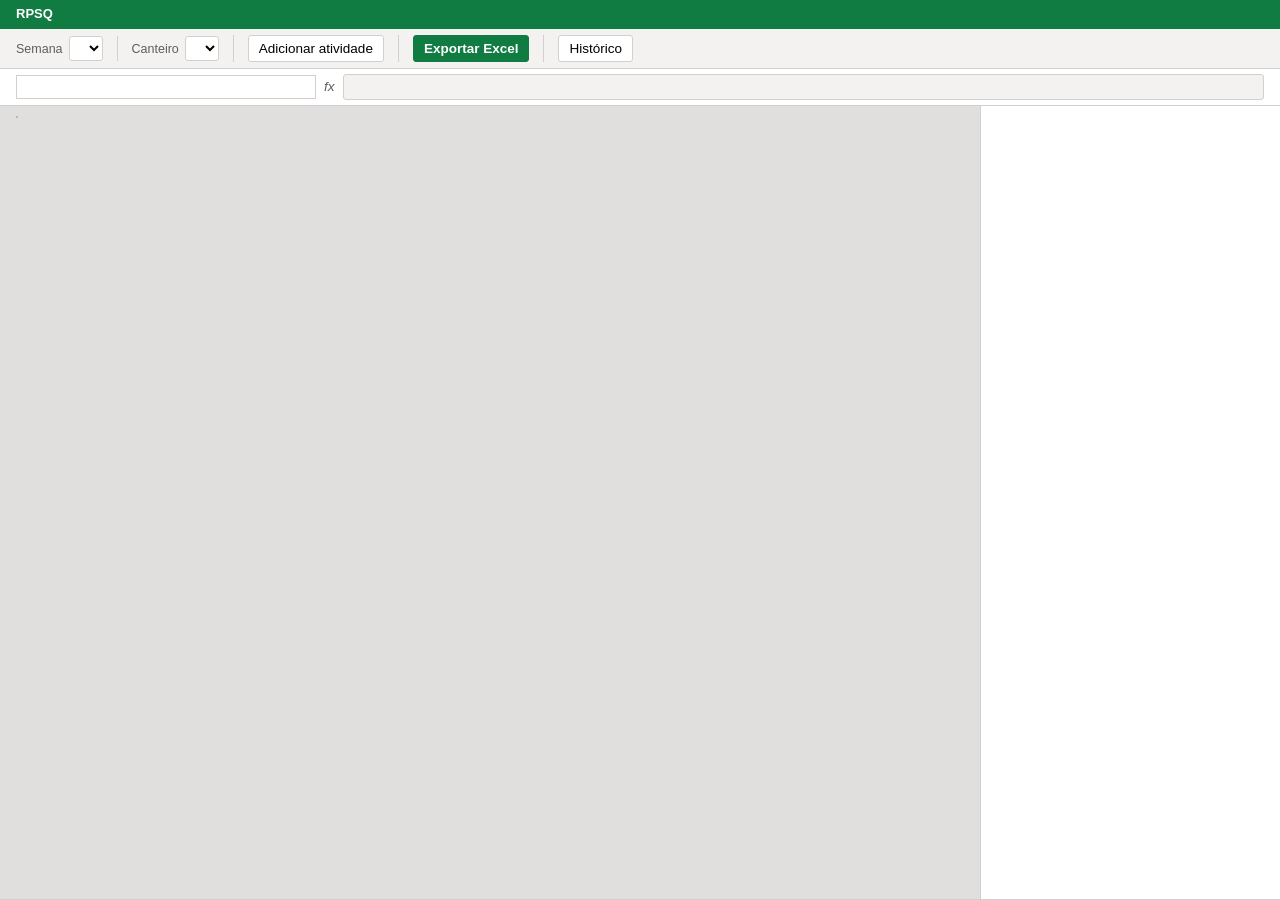
<file: index.html>
<!doctype html>
<html lang="pt-BR">
<head>
<meta charset="utf-8">
<meta http-equiv="refresh" content="0; url=app/">
<title>RPSQ Programação Semanal</title>
</head>
<body>
<p>O app fica em <a href="app/">app/</a>.</p>
</body>
</html>
</file>
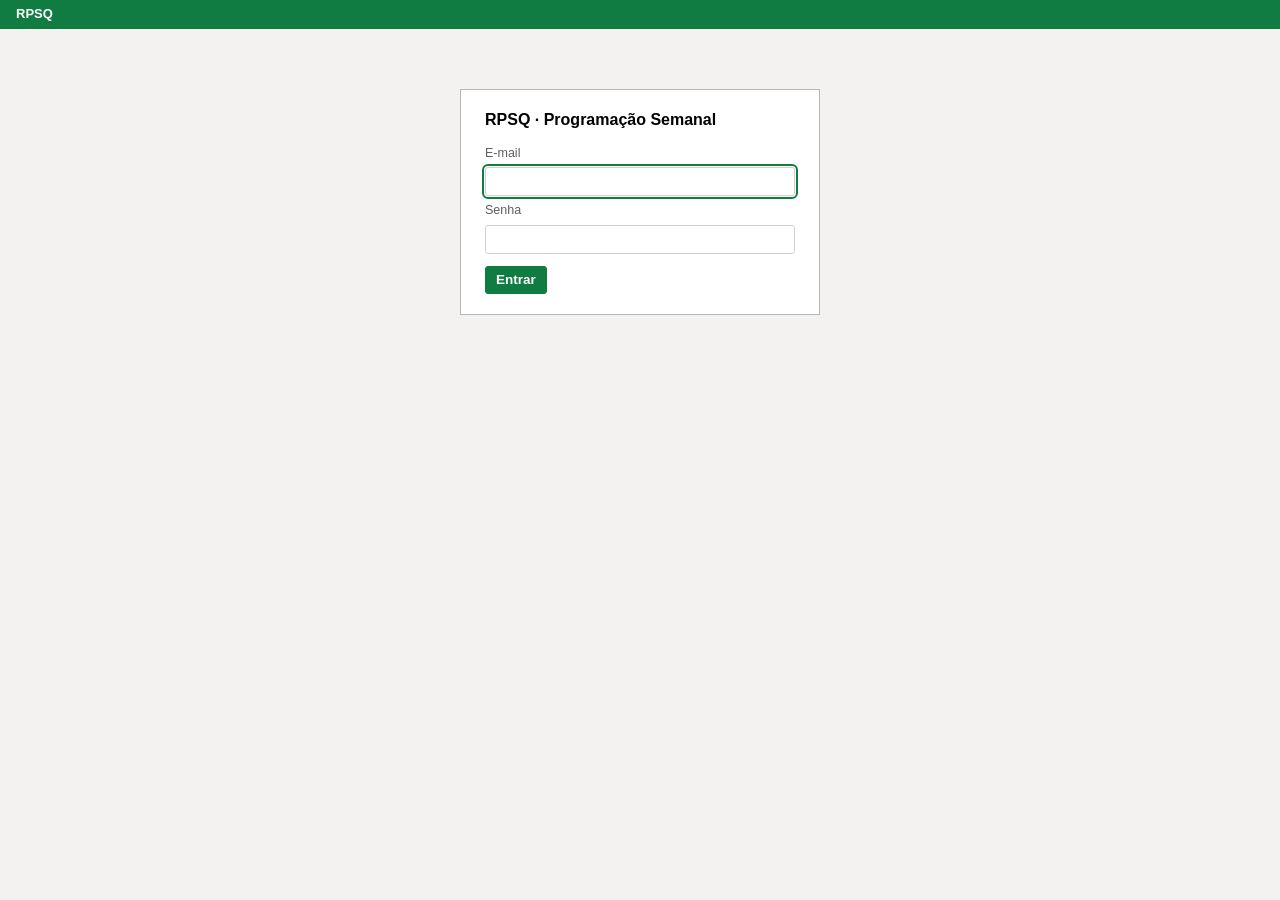
<file: app/index.html>
<!doctype html>
<html lang="pt-BR">
<head>
<meta charset="utf-8">
<meta name="viewport" content="width=device-width,initial-scale=1">
<title>RPSQ Programação Semanal</title>
<link rel="stylesheet" href="estilo.css?v=20261125b">
</head>
<body>

<!-- Estrutura da tela, copiada da prévia aprovada. O conteúdo é desenhado pelos scripts de js/.
-->

<div class="title g"><b>RPSQ</b><span id="fname"></span><span class="pv" id="conexao"></span><span id="quem"></span><button id="b-sair" hidden>Sair</button></div>

<!-- Tela de entrada: aparece só quando não há ninguém logado (modo 'supabase') -->
<form class="entrada" id="entrada" autocomplete="on">
  <h1>RPSQ · Programação Semanal</h1>
  <label for="e-email">E-mail</label><input type="email" id="e-email" autocomplete="username" required>
  <label for="e-senha">Senha</label><input type="password" id="e-senha" autocomplete="current-password" required>
  <div class="erro" id="e-erro" role="alert"></div>
  <button class="rb main" type="submit" id="e-ok">Entrar</button>
</form>

<div class="ribbon g">
  <div class="grp"><label for="f-sem">Semana</label><select id="f-sem"></select>
    <span class="grp" id="adm-sem" hidden><label for="f-rev">Revisão</label><input type="text" id="f-rev" inputmode="numeric" autocomplete="off">
      <button class="rb" id="b-abrir">Abrir semana nova</button></span></div>
  <div class="grp"><label for="f-cant">Canteiro</label><select id="f-cant"></select></div>
  <div class="grp"><button class="rb" id="b-add">Adicionar atividade</button></div>
  <div class="grp">
    <button class="rb main" id="b-exp">Exportar Excel</button>
  </div>
  <div class="grp"><button class="rb" id="b-hist" aria-pressed="false" title="Quem alterou a célula selecionada, quando e o quê">Histórico</button></div>
  <div class="grp" id="adm" hidden><button class="rb" id="b-usuarios">Usuários</button><button class="rb" id="b-copia">Cópia de segurança</button></div>
</div>
<div class="addp g" id="addp" hidden></div>
<div class="fbar g">
  <div class="namebox" id="namebox">&nbsp;</div><span class="fx">fx</span>
  <input type="text" id="fx" aria-label="Conteúdo da célula" spellcheck="false" autocomplete="off" disabled>
</div>
<div class="work"><div class="sheet-area g" id="area"><div class="paper" id="paper"></div></div><aside class="pane" id="pane" aria-label="Lançamento da célula selecionada"></aside></div>
<datalist id="dl-torres"></datalist>
<div class="tabs g" id="tabs"></div>
<div class="toast" id="toast" hidden role="status"></div>

<!-- Bibliotecas copiadas (ver lib/LEIA-ME.md) -->
<script src="lib/supabase.js"></script>
<script src="lib/exceljs.min.js"></script>

<!-- Dados FICTÍCIOS usados pelo modo 'memoria' (demonstração e testes). No modo 'supabase' não são usados. -->
<script src="../testes/base-exemplo.js"></script>

<!-- App: a ordem importa, porque são scripts clássicos, sem import/export.
     ?v=AAAAMMDD: troque a data a cada atualização publicada, para nenhum navegador misturar
     arquivos novos com antigos guardados em cache (o app fica em uso durante as atualizações). -->
<script src="config.js?v=20261125b"></script>
<script src="js/regras.js?v=20261125b"></script>
<script src="js/dados-memoria.js?v=20261125b"></script>
<script src="js/dados-supabase.js?v=20261125b"></script>
<script src="js/planilha.js?v=20261125b"></script>
<script src="js/painel.js?v=20261125b"></script>
<script src="js/excel.js?v=20261125b"></script>
<script src="js/admin.js?v=20261125b"></script>
<script src="js/app.js?v=20261125b"></script>
</body>
</html>
</file>
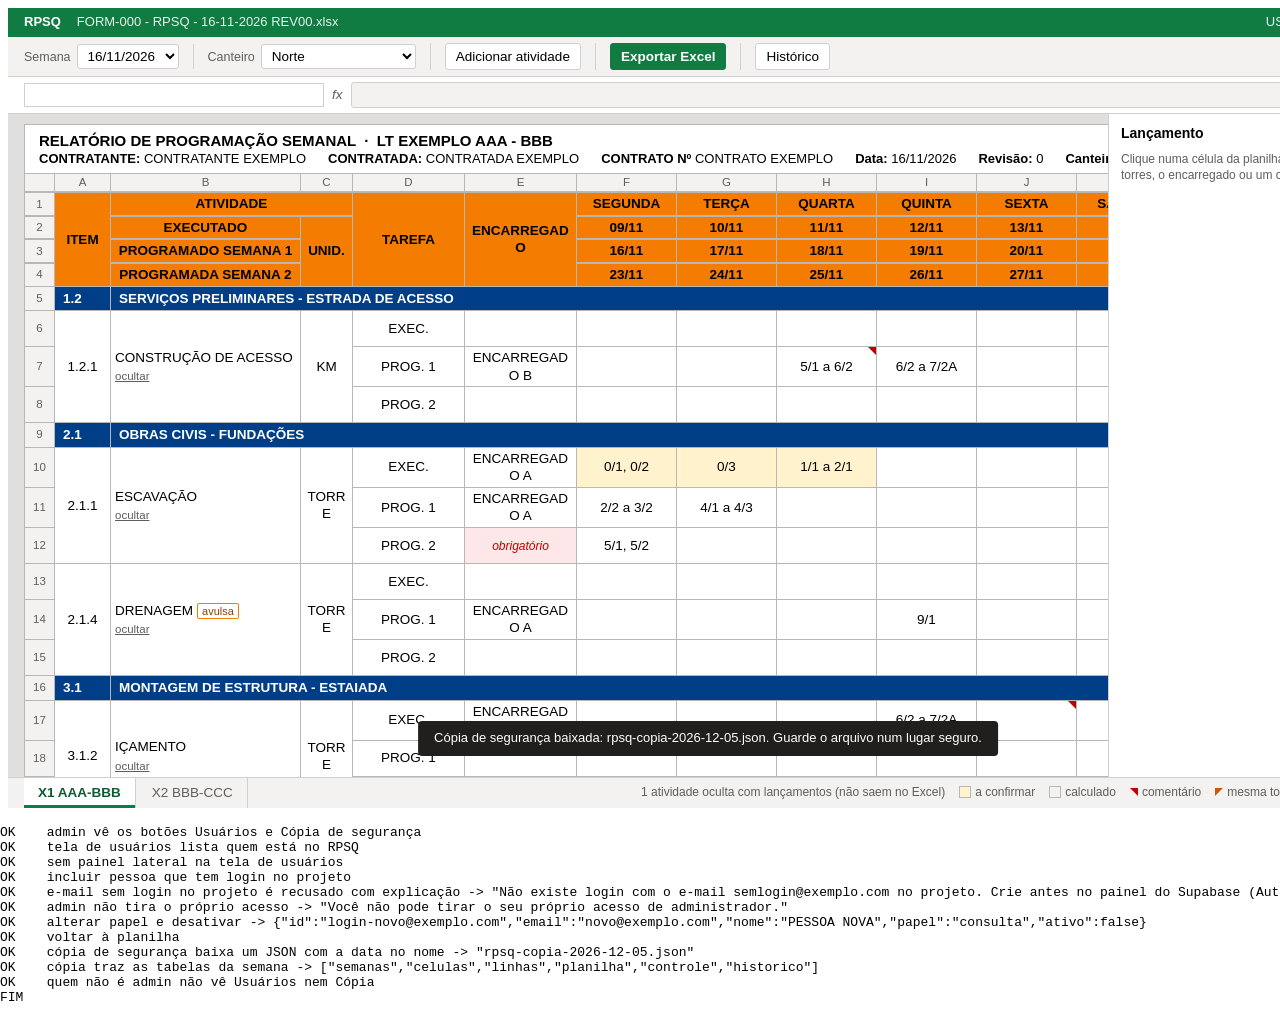
<file: testes/teste-admin.html>
<!doctype html>
<html lang="pt-BR">
<head>
<meta charset="utf-8">
<title>Teste: funções do administrador</title>
</head>
<body>
<script src="apoio.js"></script>
<iframe id="app" src="../app/index.html?dados=memoria" style="width:1400px;height:800px;border:0"></iframe>
<script>
// Tela de usuários e cópia de segurança (etapa 5), com a camada em memória e e-mails fictícios @exemplo.com.
document.getElementById('app').addEventListener('load', async function () {
  var W = this.contentWindow, D = W.document, App = W.App;
  function $(id) { return D.getElementById(id); }
  function clica(el) { (typeof el === 'string' ? D.querySelector(el) : el).dispatchEvent(new W.MouseEvent('click', { bubbles: true })); }
  function espera() { return new Promise(function (r) { setTimeout(r, 30); }); }
  await App.pronto;
  try {
    confere('admin vê os botões Usuários e Cópia de segurança', !$('adm').hidden);
    clica('#b-usuarios'); await espera();
    confere('tela de usuários lista quem está no RPSQ', /USUÁRIOS DO RPSQ/.test($('paper').textContent) && /teste@exemplo\.com/.test($('paper').textContent));
    confere('sem painel lateral na tela de usuários', $('pane').hidden);

    $('u-nome-novo').value = 'PESSOA NOVA'; $('u-email-novo').value = 'novo@exemplo.com'; $('u-papel-novo').value = 'edita';
    clica('#u-incluir'); await espera();
    confere('incluir pessoa que tem login no projeto', /novo@exemplo\.com/.test($('paper').textContent) && /PESSOA NOVA/.test(D.querySelector('#paper').innerHTML));

    $('u-nome-novo').value = 'SEM LOGIN'; $('u-email-novo').value = 'semlogin@exemplo.com';
    clica('#u-incluir'); await espera();
    confere('e-mail sem login no projeto é recusado com explicação', /Não existe login/.test($('u-erro').textContent), $('u-erro').textContent);

    // o próprio administrador não pode se rebaixar
    var i = -1;
    D.querySelectorAll('#paper tbody tr').forEach(function (tr, k) { if (/teste@exemplo\.com/.test(tr.textContent)) i = k; });
    $('u-papel-' + i).value = 'consulta';
    clica(D.querySelector('[data-salva-u="' + i + '"]')); await espera();
    confere('admin não tira o próprio acesso', /próprio acesso/.test($('u-erro').textContent), $('u-erro').textContent);

    // mudar o papel de outra pessoa
    var j = -1;
    D.querySelectorAll('#paper tbody tr').forEach(function (tr, k) { if (/novo@exemplo\.com/.test(tr.textContent)) j = k; });
    $('u-papel-' + j).value = 'consulta'; $('u-ativo-' + j).checked = false;
    clica(D.querySelector('[data-salva-u="' + j + '"]')); await espera();
    var u = (await W.Dados.listarUsuarios()).filter(function (x) { return x.email === 'novo@exemplo.com'; })[0];
    confere('alterar papel e desativar', u.papel === 'consulta' && u.ativo === false, u);

    clica('#u-voltar'); await espera();
    confere('voltar à planilha', App.E.tela === 'planilha' && /RELATÓRIO DE PROGRAMAÇÃO SEMANAL/.test($('paper').textContent));

    // cópia de segurança: troca o download por um marcador
    var baixado = null;
    W.Admin.baixar = function (nome, blob) { baixado = { nome: nome, blob: blob }; };
    clica('#b-copia'); await espera(); await espera();
    var texto = baixado ? await baixado.blob.text() : '';
    var copia = texto ? JSON.parse(texto) : {};
    confere('cópia de segurança baixa um JSON com a data no nome', baixado && /^rpsq-copia-\d{4}-\d{2}-\d{2}\.json$/.test(baixado.nome), baixado && baixado.nome);
    confere('cópia traz as tabelas da semana', copia.semanas && copia.semanas.length === 1 && copia.celulas.length > 5, Object.keys(copia));

    // quem não é admin não vê os botões
    App.E.usuario.papel = 'edita'; App.render();
    confere('quem não é admin não vê Usuários nem Cópia', $('adm').hidden);
  } catch (e) {
    confere('EXCEÇÃO: ' + e.message, false);
  }
  fim();
});
</script>
</body>
</html>
</file>
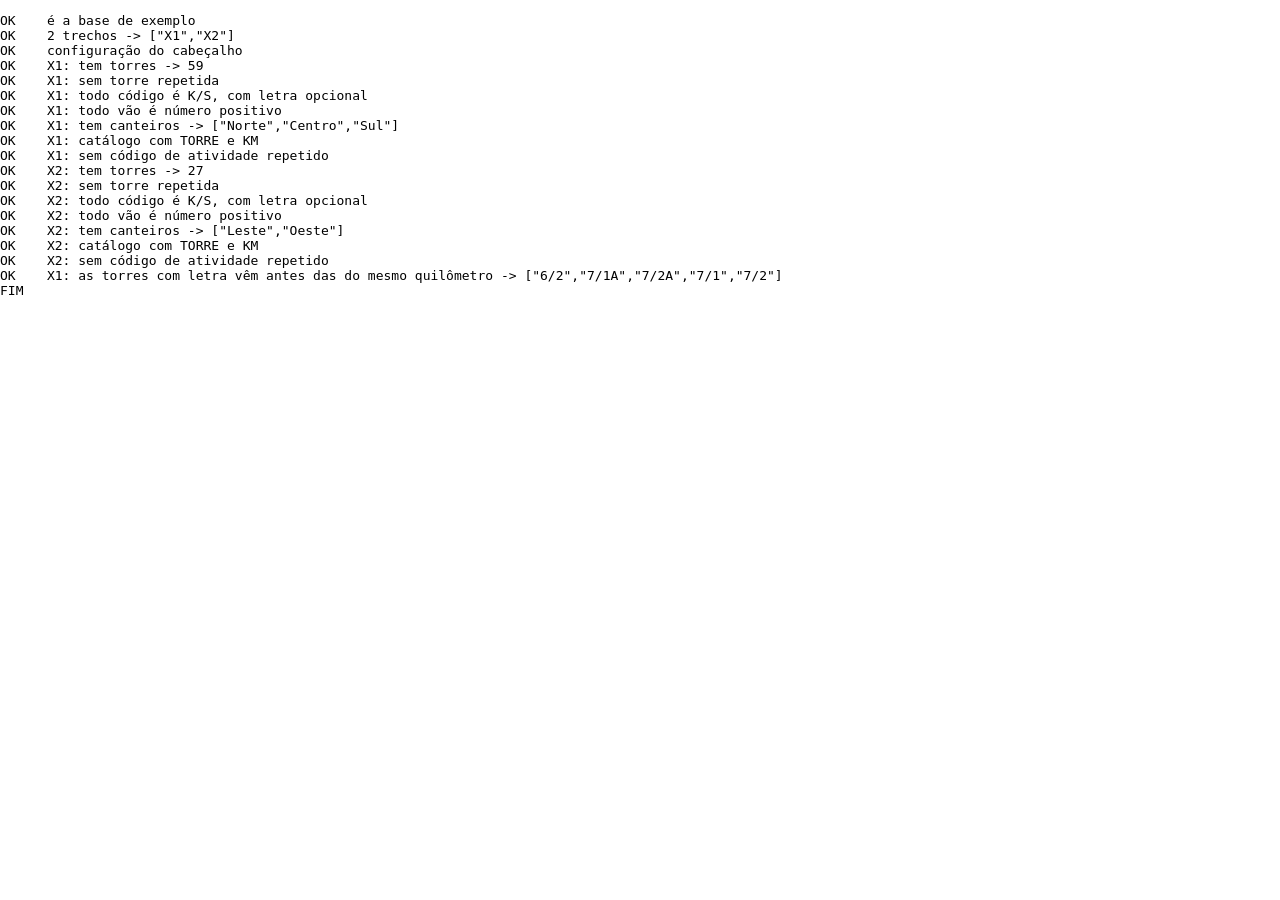
<file: testes/teste-base-exemplo.html>
<!doctype html>
<html lang="pt-BR">
<head>
<meta charset="utf-8">
<title>Teste: dados de exemplo</title>
</head>
<body>
<script src="apoio.js"></script>
<script src="base-exemplo.js"></script>
<script>
// Confere o formato dos dados fictícios, que são a base dos testes públicos.
// Serve também de modelo de página de teste: confere(nome, condição, valor) e, no fim, fim().
bloco('dados de exemplo', function () {
  confere('é a base de exemplo', RPSQ_BASE.exemplo === true);
  confere('2 trechos', RPSQ_BASE.trechos.length === 2, RPSQ_BASE.trechos.map(function (t) { return t.id; }));
  confere('configuração do cabeçalho', ['contratante', 'contratada', 'contrato', 'codigoFormulario'].every(function (k) { return !!RPSQ_BASE.config[k]; }));
  RPSQ_BASE.trechos.forEach(function (t) {
    var codigos = t.torres.map(function (x) { return x[0]; });
    confere(t.id + ': tem torres', t.torres.length > 20, t.torres.length);
    confere(t.id + ': sem torre repetida', new Set(codigos).size === codigos.length);
    confere(t.id + ': todo código é K/S, com letra opcional', codigos.every(function (c) { return /^\d+\/\d+[A-Za-z]?$/.test(c); }));
    confere(t.id + ': todo vão é número positivo', t.torres.every(function (x) { return typeof x[3] === 'number' && x[3] > 0; }));
    confere(t.id + ': tem canteiros', t.canteiros.length >= 2, t.canteiros);
    confere(t.id + ': catálogo com TORRE e KM', t.atividades.some(function (a) { return a.unidade === 'TORRE'; }) && t.atividades.some(function (a) { return a.unidade === 'KM'; }));
    var cods = t.atividades.map(function (a) { return a.codigo; });
    confere(t.id + ': sem código de atividade repetido', new Set(cods).size === cods.length);
  });
  var x1 = RPSQ_BASE.trechos[0].torres.map(function (x) { return x[0]; });
  confere('X1: as torres com letra vêm antes das do mesmo quilômetro', x1.indexOf('7/1A') >= 0 && x1.indexOf('7/2A') < x1.indexOf('7/1'), x1.slice(x1.indexOf('7/1A') - 1, x1.indexOf('7/1') + 2));
});
fim();
</script>
</body>
</html>
</file>
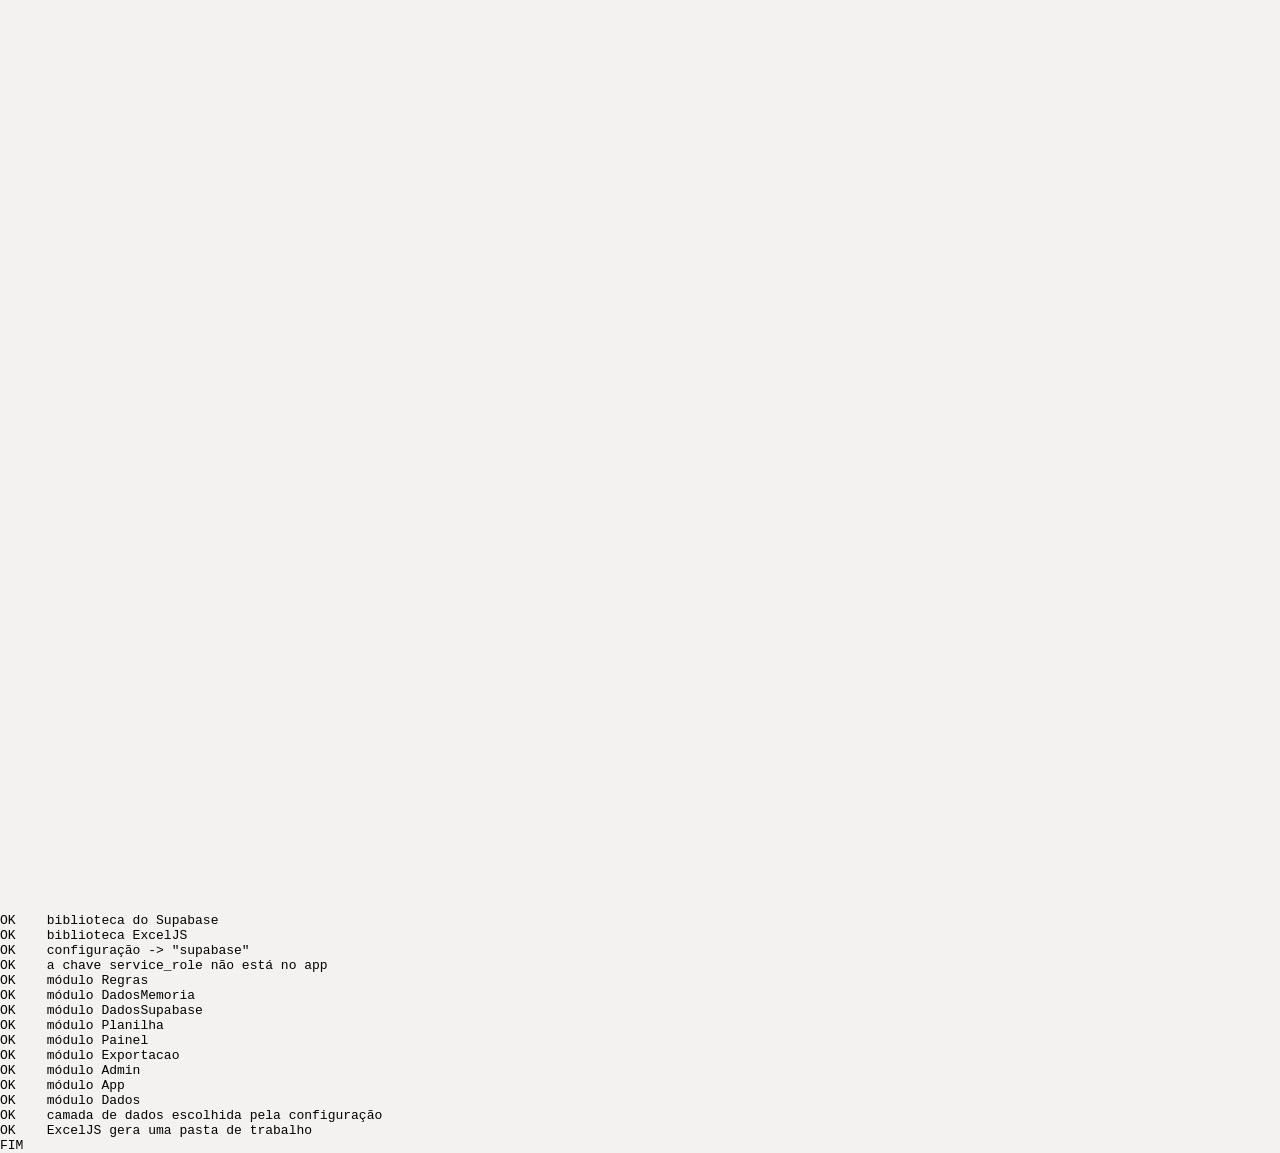
<file: testes/teste-carga.html>
<!doctype html>
<html lang="pt-BR">
<head>
<meta charset="utf-8">
<title>Teste: carga do app</title>
<link rel="stylesheet" href="../app/estilo.css">
</head>
<body>
<script src="apoio.js"></script>
<script src="base-exemplo.js"></script>
<!-- mesma ordem de app/index.html -->
<script src="../app/lib/supabase.js"></script>
<script src="../app/lib/exceljs.min.js"></script>
<script src="../app/config.js"></script>
<script src="../app/js/regras.js"></script>
<script src="../app/js/dados-memoria.js"></script>
<script src="../app/js/dados-supabase.js"></script>
<script src="../app/js/planilha.js"></script>
<script src="../app/js/painel.js"></script>
<script src="../app/js/excel.js"></script>
<script src="../app/js/admin.js"></script>
<script src="../app/js/app.js"></script>
<script>
// Confere se todos os arquivos do app carregam sem erro e na ordem certa.
// Conforme as etapas avançam, este teste continua valendo: ele pega erro de digitação que impede a carga.
bloco('carga', function () {
  confere('biblioteca do Supabase', typeof supabase === 'object' && typeof supabase.createClient === 'function');
  confere('biblioteca ExcelJS', typeof ExcelJS === 'object' && typeof ExcelJS.Workbook === 'function');
  confere('configuração', typeof RPSQ_CONFIG === 'object' && ['memoria', 'supabase'].indexOf(RPSQ_CONFIG.dados) >= 0, RPSQ_CONFIG.dados);
  confere('a chave service_role não está no app', !/service_role/.test(JSON.stringify(RPSQ_CONFIG)));
  ['Regras', 'DadosMemoria', 'DadosSupabase', 'Planilha', 'Painel', 'Exportacao', 'Admin', 'App', 'Dados'].forEach(function (n) {
    confere('módulo ' + n, typeof window[n] === 'object' && window[n] !== null);
  });
  confere('camada de dados escolhida pela configuração', Dados === (RPSQ_CONFIG.dados === 'supabase' ? DadosSupabase : DadosMemoria));
  confere('ExcelJS gera uma pasta de trabalho', (function () { var wb = new ExcelJS.Workbook(); wb.addWorksheet('X1'); return wb.worksheets.length === 1; })());
});
fim();
</script>
</body>
</html>
</file>
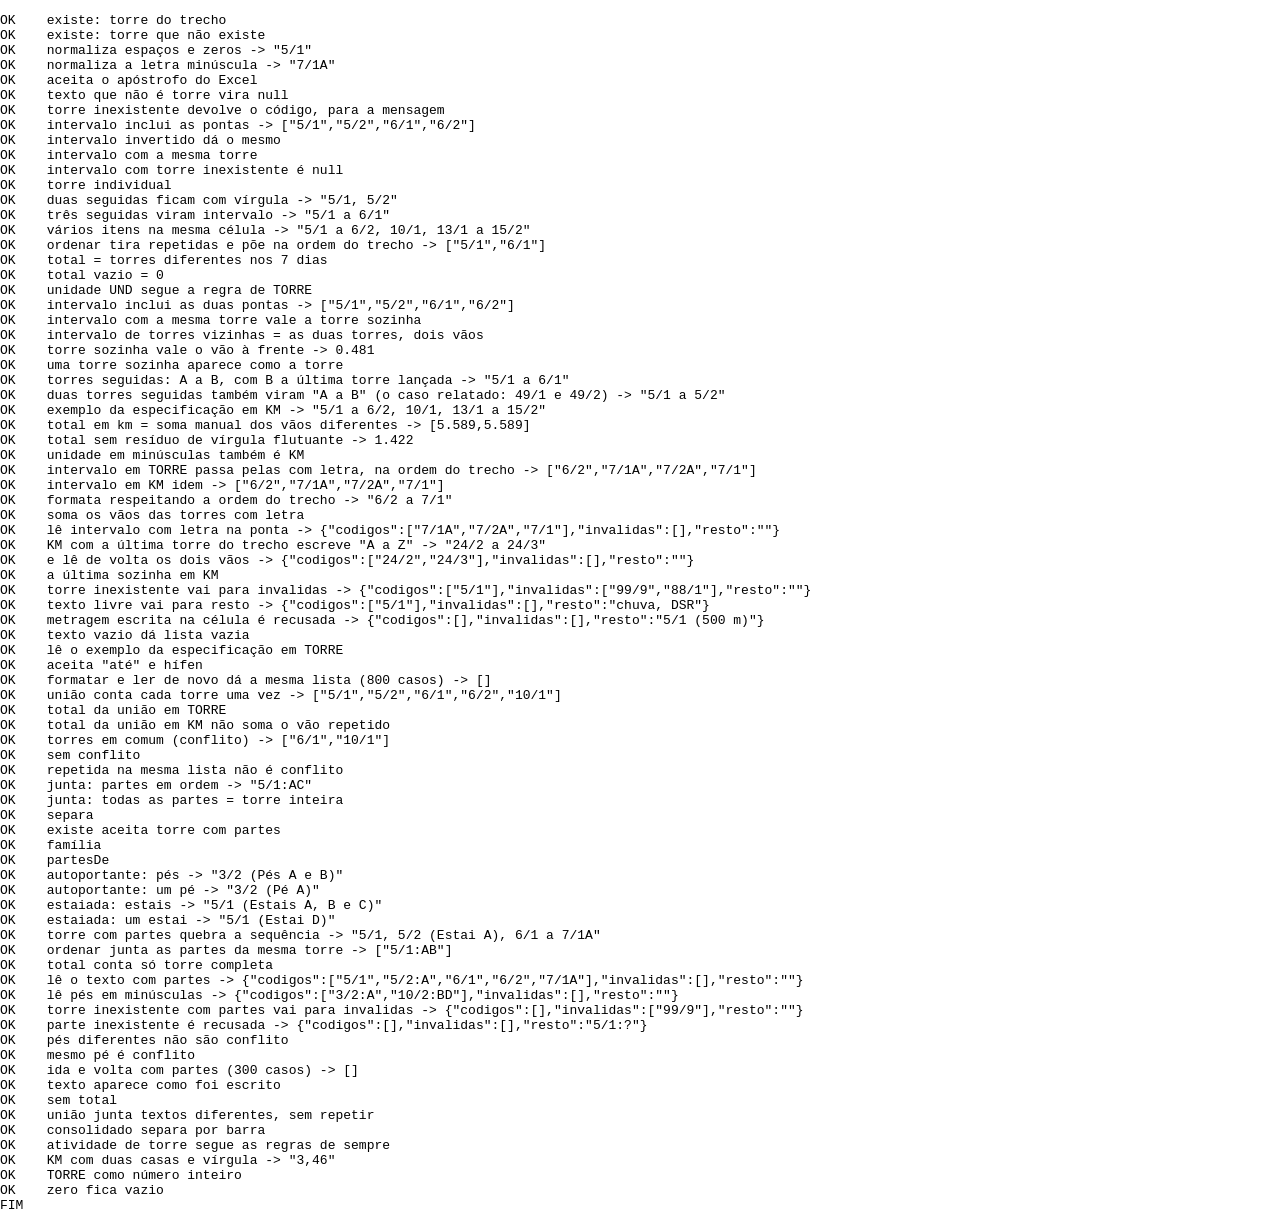
<file: testes/teste-regras.html>
<!doctype html>
<html lang="pt-BR">
<head>
<meta charset="utf-8">
<title>Teste: regras da célula</title>
</head>
<body>
<script src="apoio.js"></script>
<script src="base-exemplo.js"></script>
<script src="../app/js/regras.js"></script>
<script>
// Regras da célula (especificação, seção 4) com as torres FICTÍCIAS do trecho X1.
// X1 começa em 0/1, 0/2, 0/3, 1/1, 1/2... e tem 7/1A e 7/2A ANTES de 7/1.
var X1 = RPSQ_BASE.trechos[0];
var r = Regras.criar(X1.torres);
var COD = X1.torres.map(function (t) { return t[0]; });
var VAO = {};
X1.torres.forEach(function (t) { VAO[t[0]] = t[3]; });
var ULTIMA = COD[COD.length - 1], PENULTIMA = COD[COD.length - 2];
function km(lista) { return lista.reduce(function (s, c) { return s + VAO[c]; }, 0) / 1000; }
function perto(a, b) { return Math.abs(a - b) < 1e-9; }
function igual(a, b) { return JSON.stringify(a) === JSON.stringify(b); }

bloco('leitura de uma torre', function () {
  confere('existe: torre do trecho', r.existe('5/1') && r.existe('7/1A'));
  confere('existe: torre que não existe', !r.existe('99/9') && !r.existe('5/9'));
  confere('normaliza espaços e zeros', r.lerTorre(' 05 / 01 ') === '5/1', r.lerTorre(' 05 / 01 '));
  confere('normaliza a letra minúscula', r.lerTorre('7/1a') === '7/1A', r.lerTorre('7/1a'));
  confere('aceita o apóstrofo do Excel', r.lerTorre("'5/1") === '5/1');
  confere('texto que não é torre vira null', r.lerTorre('torre cinco') === null && r.lerTorre('') === null && r.lerTorre('5/1/2') === null);
  confere('torre inexistente devolve o código, para a mensagem', r.lerTorre('99/9') === '99/9');
});

bloco('TORRE', function () {
  confere('intervalo inclui as pontas', igual(r.intervalo('5/1', '6/2', 'TORRE'), ['5/1', '5/2', '6/1', '6/2']), r.intervalo('5/1', '6/2', 'TORRE'));
  confere('intervalo invertido dá o mesmo', igual(r.intervalo('6/2', '5/1', 'TORRE'), ['5/1', '5/2', '6/1', '6/2']));
  confere('intervalo com a mesma torre', igual(r.intervalo('5/1', '5/1', 'TORRE'), ['5/1']));
  confere('intervalo com torre inexistente é null', r.intervalo('5/1', '99/9', 'TORRE') === null);
  confere('torre individual', r.formatar(['5/1'], 'TORRE') === '5/1');
  confere('duas seguidas ficam com vírgula', r.formatar(['5/2', '5/1'], 'TORRE') === '5/1, 5/2', r.formatar(['5/2', '5/1'], 'TORRE'));
  confere('três seguidas viram intervalo', r.formatar(['5/1', '5/2', '6/1'], 'TORRE') === '5/1 a 6/1', r.formatar(['5/1', '5/2', '6/1'], 'TORRE'));
  var varias = ['10/1'].concat(r.intervalo('5/1', '6/2', 'TORRE'), r.intervalo('13/1', '15/2', 'TORRE'));
  confere('vários itens na mesma célula', r.formatar(varias, 'TORRE') === '5/1 a 6/2, 10/1, 13/1 a 15/2', r.formatar(varias, 'TORRE'));
  confere('ordenar tira repetidas e põe na ordem do trecho', igual(r.ordenar(['6/1', '5/1', '6/1', '99/9']), ['5/1', '6/1']), r.ordenar(['6/1', '5/1', '6/1', '99/9']));
  confere('total = torres diferentes nos 7 dias', r.total([['5/1', '5/2'], ['5/2', '6/1'], [], ['5/1']], 'TORRE') === 3);
  confere('total vazio = 0', r.total([[], []], 'TORRE') === 0 && r.total([], 'TORRE') === 0);
  confere('unidade UND segue a regra de TORRE', r.total([['5/1', '5/2']], 'UND') === 2 && r.formatar(['5/1', '5/2', '6/1'], 'UND') === '5/1 a 6/1');
});

// KM (regra desde 19/11/2026): o texto mostra as torres lançadas; cada uma vale o vão à frente dela.
bloco('KM', function () {
  confere('intervalo inclui as duas pontas', igual(r.intervalo('5/1', '6/2', 'KM'), ['5/1', '5/2', '6/1', '6/2']), r.intervalo('5/1', '6/2', 'KM'));
  confere('intervalo com a mesma torre vale a torre sozinha', igual(r.intervalo('5/1', '5/1', 'KM'), ['5/1']));
  confere('intervalo de torres vizinhas = as duas torres, dois vãos', igual(r.intervalo('5/1', '5/2', 'KM'), ['5/1', '5/2']));
  confere('torre sozinha vale o vão à frente', perto(r.total([['5/1']], 'KM'), VAO['5/1'] / 1000), r.total([['5/1']], 'KM'));
  confere('uma torre sozinha aparece como a torre', r.formatar(['10/1'], 'KM') === '10/1');
  confere('torres seguidas: A a B, com B a última torre lançada', r.formatar(['5/1', '5/2', '6/1'], 'KM') === '5/1 a 6/1', r.formatar(['5/1', '5/2', '6/1'], 'KM'));
  confere('duas torres seguidas também viram "A a B" (o caso relatado: 49/1 e 49/2)', r.formatar(['5/1', '5/2'], 'KM') === '5/1 a 5/2', r.formatar(['5/1', '5/2'], 'KM'));
  var cel = [].concat(r.intervalo('5/1', '6/2', 'KM'), ['10/1'], r.intervalo('13/1', '15/2', 'KM'));
  confere('exemplo da especificação em KM', r.formatar(cel, 'KM') === '5/1 a 6/2, 10/1, 13/1 a 15/2', r.formatar(cel, 'KM'));
  var dias = [r.intervalo('5/1', '6/2', 'KM'), ['5/2', '10/1'], [], r.intervalo('13/1', '15/2', 'KM')];
  var esperado = km(['5/1', '5/2', '6/1', '6/2', '10/1', '13/1', '13/2', '14/1', '14/2', '15/1', '15/2']);
  confere('total em km = soma manual dos vãos diferentes', perto(r.total(dias, 'KM'), esperado), [r.total(dias, 'KM'), esperado]);
  confere('total sem resíduo de vírgula flutuante', String(r.total([['0/1', '0/2', '0/3']], 'KM')).length <= 8, r.total([['0/1', '0/2', '0/3']], 'KM'));
  confere('unidade em minúsculas também é KM', perto(r.total([['5/1']], 'km'), VAO['5/1'] / 1000));
});

bloco('torres com letra', function () {
  confere('intervalo em TORRE passa pelas com letra, na ordem do trecho',
    igual(r.intervalo('6/2', '7/1', 'TORRE'), ['6/2', '7/1A', '7/2A', '7/1']), r.intervalo('6/2', '7/1', 'TORRE'));
  confere('intervalo em KM idem', igual(r.intervalo('6/2', '7/1', 'KM'), ['6/2', '7/1A', '7/2A', '7/1']), r.intervalo('6/2', '7/1', 'KM'));
  confere('formata respeitando a ordem do trecho', r.formatar(['7/1', '7/2A', '7/1A', '6/2'], 'TORRE') === '6/2 a 7/1', r.formatar(['7/1', '7/2A', '7/1A', '6/2'], 'TORRE'));
  confere('soma os vãos das torres com letra', perto(r.total([['7/1A', '7/2A']], 'KM'), km(['7/1A', '7/2A'])));
  confere('lê intervalo com letra na ponta', igual(r.ler('7/1A a 7/1', 'TORRE').codigos, ['7/1A', '7/2A', '7/1']), r.ler('7/1A a 7/1', 'TORRE'));
});

bloco('último vão do trecho', function () {
  var fim2 = [PENULTIMA, ULTIMA];
  confere('KM com a última torre do trecho escreve "A a Z"', r.formatar(fim2, 'KM') === PENULTIMA + ' a ' + ULTIMA, r.formatar(fim2, 'KM'));
  confere('e lê de volta os dois vãos', igual(r.ler(r.formatar(fim2, 'KM'), 'KM').codigos, fim2), r.ler(r.formatar(fim2, 'KM'), 'KM'));
  confere('a última sozinha em KM', r.formatar([ULTIMA], 'KM') === ULTIMA);
});

bloco('recusa', function () {
  var a = r.ler('5/1, 99/9 a 5/2, 88/1', 'TORRE');
  confere('torre inexistente vai para invalidas', igual(a.invalidas, ['99/9', '88/1']), a);
  var b = r.ler('5/1, chuva, DSR', 'TORRE');
  confere('texto livre vai para resto', b.resto === 'chuva, DSR' && igual(b.codigos, ['5/1']), b);
  var c = r.ler('5/1 (500 m)', 'KM');
  confere('metragem escrita na célula é recusada', c.resto !== '', c);
  var d = r.ler('', 'TORRE');
  confere('texto vazio dá lista vazia', d.codigos.length === 0 && !d.invalidas.length && d.resto === '');
});

bloco('ida e volta', function () {
  confere('lê o exemplo da especificação em TORRE', igual(r.ler('5/1 a 6/2, 10/1, 13/1 a 15/2', 'TORRE').codigos,
    ['5/1', '5/2', '6/1', '6/2', '10/1', '13/1', '13/2', '14/1', '14/2', '15/1', '15/2']));
  confere('aceita "até" e hífen', igual(r.ler('5/1 até 5/2; 6/1-6/2', 'TORRE').codigos, ['5/1', '5/2', '6/1', '6/2']));
  // listas pseudoaleatórias (sempre as mesmas), nas duas unidades, incluindo as pontas do trecho
  var semente = 7, falhas = [];
  function sorteio() { semente = (semente * 16807) % 2147483647; return semente / 2147483647; }
  for (var k = 0; k < 400; k++) {
    var lista = COD.filter(function () { return sorteio() < 0.35; });
    if (k % 50 === 0) lista = COD.slice();
    ['TORRE', 'KM'].forEach(function (u) {
      var volta = r.ler(r.formatar(lista, u), u);
      if (!igual(volta.codigos, lista) || volta.invalidas.length || volta.resto) falhas.push([u, lista.join(' ')]);
    });
  }
  confere('formatar e ler de novo dá a mesma lista (800 casos)', falhas.length === 0, falhas.slice(0, 2));
});

bloco('consolidado', function () {
  var norte = ['5/1', '5/2', '6/1'], sul = ['6/1', '6/2', '10/1'];
  confere('união conta cada torre uma vez', igual(r.uniao([norte, sul]), ['5/1', '5/2', '6/1', '6/2', '10/1']), r.uniao([norte, sul]));
  confere('total da união em TORRE', r.total([norte, sul], 'TORRE') === 5);
  confere('total da união em KM não soma o vão repetido', perto(r.total([norte, sul], 'KM'), km(['5/1', '5/2', '6/1', '6/2', '10/1'])));
  confere('torres em comum (conflito)', igual(r.emComum([norte, sul, ['10/1']]), ['6/1', '10/1']), r.emComum([norte, sul, ['10/1']]));
  confere('sem conflito', r.emComum([norte, ['13/1']]).length === 0);
  confere('repetida na mesma lista não é conflito', r.emComum([['5/1', '5/1']]).length === 0);
});

// Partes das fundações (19/11/2026). No X1, 3/2, 10/2, 14/2... são autoportantes; as demais, estaiadas.
bloco('partes', function () {
  confere('junta: partes em ordem', Regras.junta('5/1', 'ca') === '5/1:AC', Regras.junta('5/1', 'ca'));
  confere('junta: todas as partes = torre inteira', Regras.junta('5/1', 'DCBA') === '5/1' && Regras.junta('5/1', null) === '5/1');
  confere('separa', igual(Regras.separa('5/1:AB'), { torre: '5/1', partes: 'AB' }) && Regras.separa('5/1').partes === null);
  confere('existe aceita torre com partes', r.existe('5/1:AB') && !r.existe('99/9:A'));
  confere('família', r.familia('3/2') === 'A' && r.familia('5/1') === 'E' && r.familia('99/9') === null);
  confere('partesDe', r.partesDe(['5/1:AB', '6/1'], '5/1') === 'AB' && r.partesDe(['5/1:AB', '6/1'], '6/1') === 'ABCD' && r.partesDe(['6/1'], '5/1') === '');
  confere('autoportante: pés', r.formatar(['3/2:AB'], 'TORRE') === '3/2 (Pés A e B)', r.formatar(['3/2:AB'], 'TORRE'));
  confere('autoportante: um pé', r.formatar(['3/2:A'], 'TORRE') === '3/2 (Pé A)', r.formatar(['3/2:A'], 'TORRE'));
  confere('estaiada: estais', r.formatar(['5/1:ABC'], 'TORRE') === '5/1 (Estais A, B e C)', r.formatar(['5/1:ABC'], 'TORRE'));
  confere('estaiada: um estai', r.formatar(['5/1:D'], 'TORRE') === '5/1 (Estai D)', r.formatar(['5/1:D'], 'TORRE'));
  var mix = ['5/1', '5/2:A', '6/1', '6/2', '7/1A'];
  confere('torre com partes quebra a sequência', r.formatar(mix, 'TORRE') === '5/1, 5/2 (Estai A), 6/1 a 7/1A', r.formatar(mix, 'TORRE'));
  confere('ordenar junta as partes da mesma torre', igual(r.ordenar(['5/1:B', '5/1:A']), ['5/1:AB']) && igual(r.ordenar(['5/1:AB', '5/1:CD']), ['5/1']) &&
    igual(r.ordenar(['5/1', '5/1:A']), ['5/1']), r.ordenar(['5/1:B', '5/1:A']));
  confere('total conta só torre completa', r.total([['5/1:AB'], ['5/1:CD'], ['5/2:A'], ['6/1']], 'TORRE') === 2 && r.total([['5/1:AB']], 'TORRE') === 0);
  confere('lê o texto com partes', igual(r.ler('5/1, 5/2 (Estai A), 6/1 a 7/1A', 'TORRE').codigos, mix), r.ler('5/1, 5/2 (Estai A), 6/1 a 7/1A', 'TORRE'));
  confere('lê pés em minúsculas', igual(r.ler('3/2 (pé a), 10/2 (Pés B e D)', 'TORRE').codigos, ['3/2:A', '10/2:BD']), r.ler('3/2 (pé a), 10/2 (Pés B e D)', 'TORRE'));
  var x = r.ler('99/9 (Pé A)', 'TORRE'), y = r.ler('5/1 (Estais X)', 'TORRE');
  confere('torre inexistente com partes vai para invalidas', igual(x.invalidas, ['99/9']), x);
  confere('parte inexistente é recusada', y.resto !== '' && !y.codigos.length, y);
  confere('pés diferentes não são conflito', r.emComum([['5/1:AB'], ['5/1:CD']]).length === 0);
  confere('mesmo pé é conflito', igual(r.emComum([['5/1:AB'], ['5/1:BC']]), ['5/1']) && igual(r.emComum([['5/1'], ['5/1:D']]), ['5/1']));
  var semente = 3, falhas = [], L = 'ABCD';
  function sorteio() { semente = (semente * 16807) % 2147483647; return semente / 2147483647; }
  for (var k = 0; k < 300; k++) {
    var lista = [];
    COD.forEach(function (c) {
      if (sorteio() >= 0.3) return;
      var p = L.split('').filter(function () { return sorteio() < 0.6; }).join('');
      lista.push(sorteio() < 0.5 || !p ? c : Regras.junta(c, p));
    });
    var volta = r.ler(r.formatar(lista, 'TORRE'), 'TORRE');
    if (!igual(volta.codigos, lista) || volta.invalidas.length || volta.resto) falhas.push(lista.join(' '));
  }
  confere('ida e volta com partes (300 casos)', falhas.length === 0, falhas.slice(0, 2));
});

bloco('atividade de texto', function () {
  var tx = { texto: true, unidade: 'UND' }, tor = { unidade: 'TORRE' };
  confere('texto aparece como foi escrito', Regras.celTexto(r, tx, ['Fundação do galpão']) === 'Fundação do galpão');
  confere('sem total', Regras.celTotal(r, tx, [['a'], ['b']]) === 0);
  confere('união junta textos diferentes, sem repetir', igual(Regras.celUniao(r, tx, [['Cobertura'], ['Pintura'], ['Cobertura']]), ['Cobertura', 'Pintura']));
  confere('consolidado separa por barra', Regras.celTexto(r, tx, Regras.celUniao(r, tx, [['Cobertura'], ['Pintura']])) === 'Cobertura / Pintura');
  confere('atividade de torre segue as regras de sempre', Regras.celTexto(r, tor, ['5/1', '5/2', '6/1']) === '5/1 a 6/1' && Regras.celTotal(r, tor, [['5/1', '5/2']]) === 2);
});

bloco('formato do total', function () {
  confere('KM com duas casas e vírgula', Regras.formatarTotal(3.4567, 'KM') === '3,46', Regras.formatarTotal(3.4567, 'KM'));
  confere('TORRE como número inteiro', Regras.formatarTotal(12, 'TORRE') === '12');
  confere('zero fica vazio', Regras.formatarTotal(0, 'KM') === '' && Regras.formatarTotal(0, 'TORRE') === '');
});
fim();
</script>
</body>
</html>
</file>
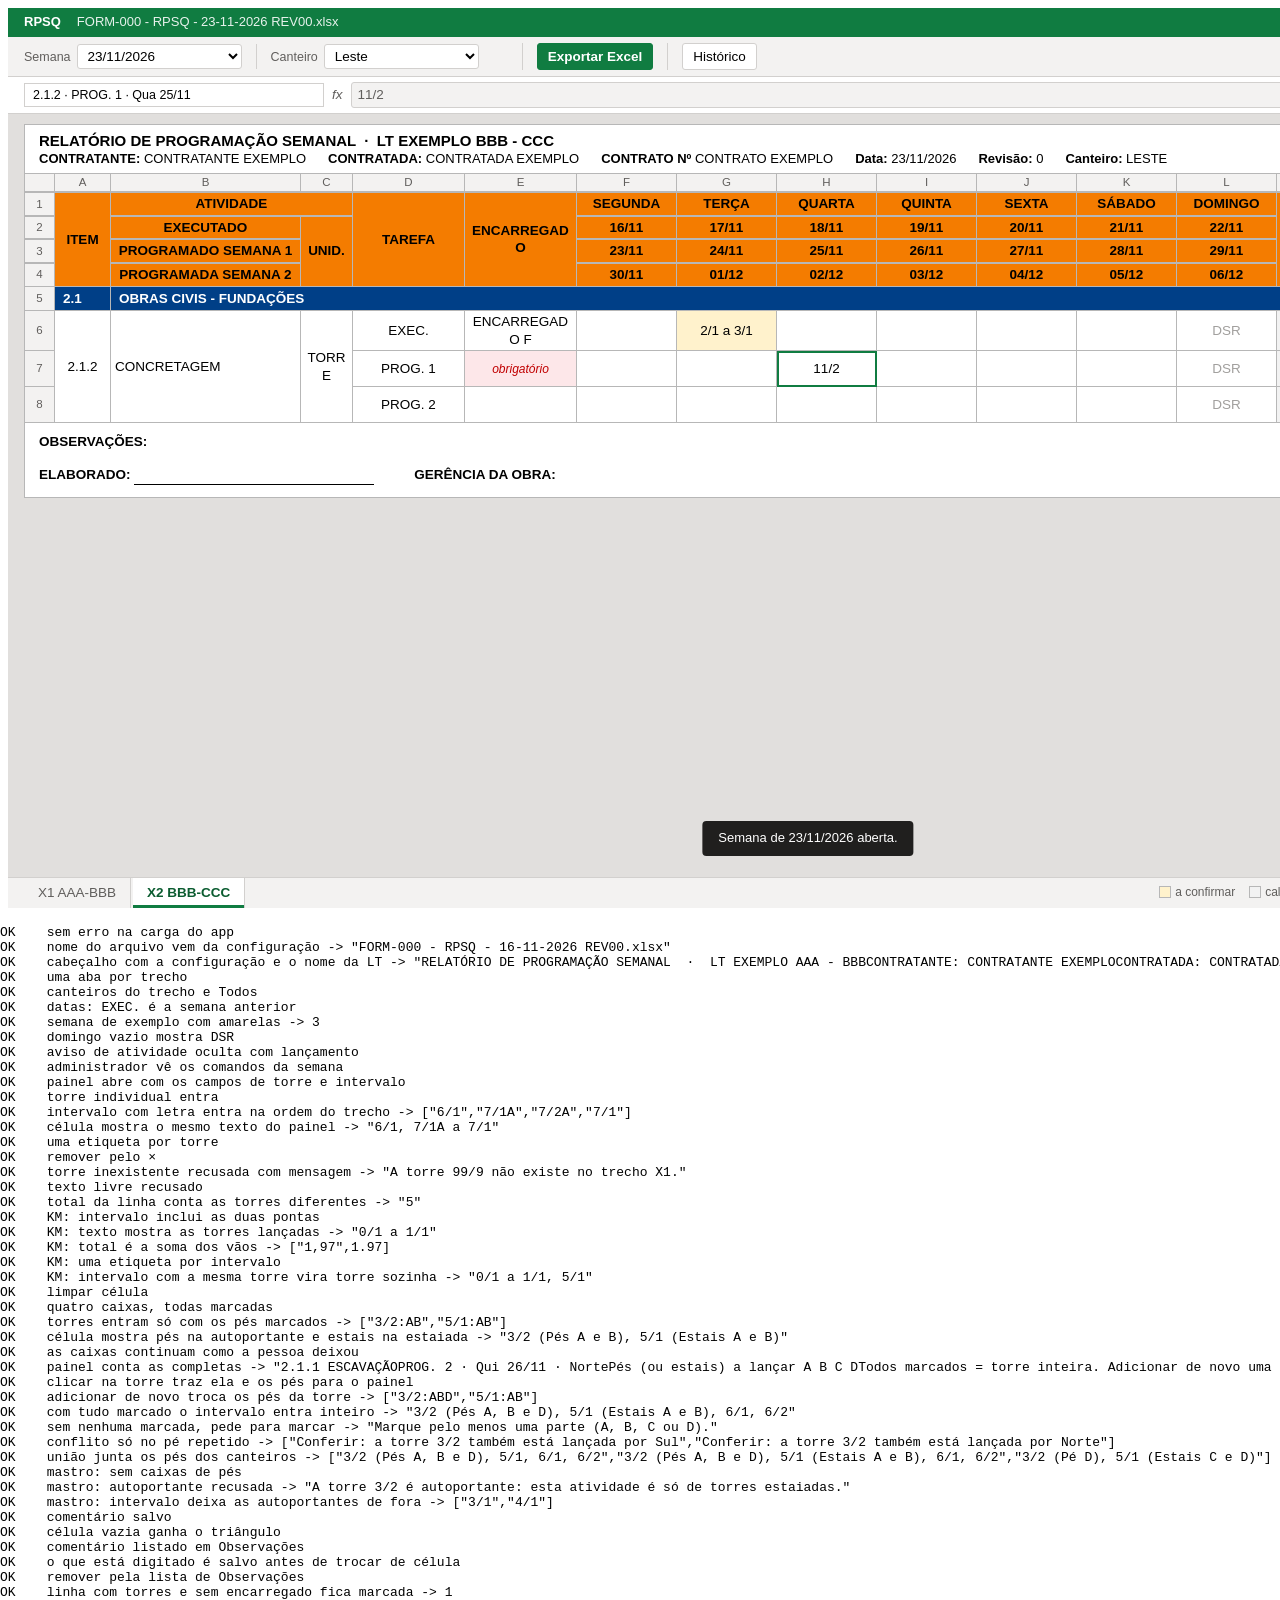
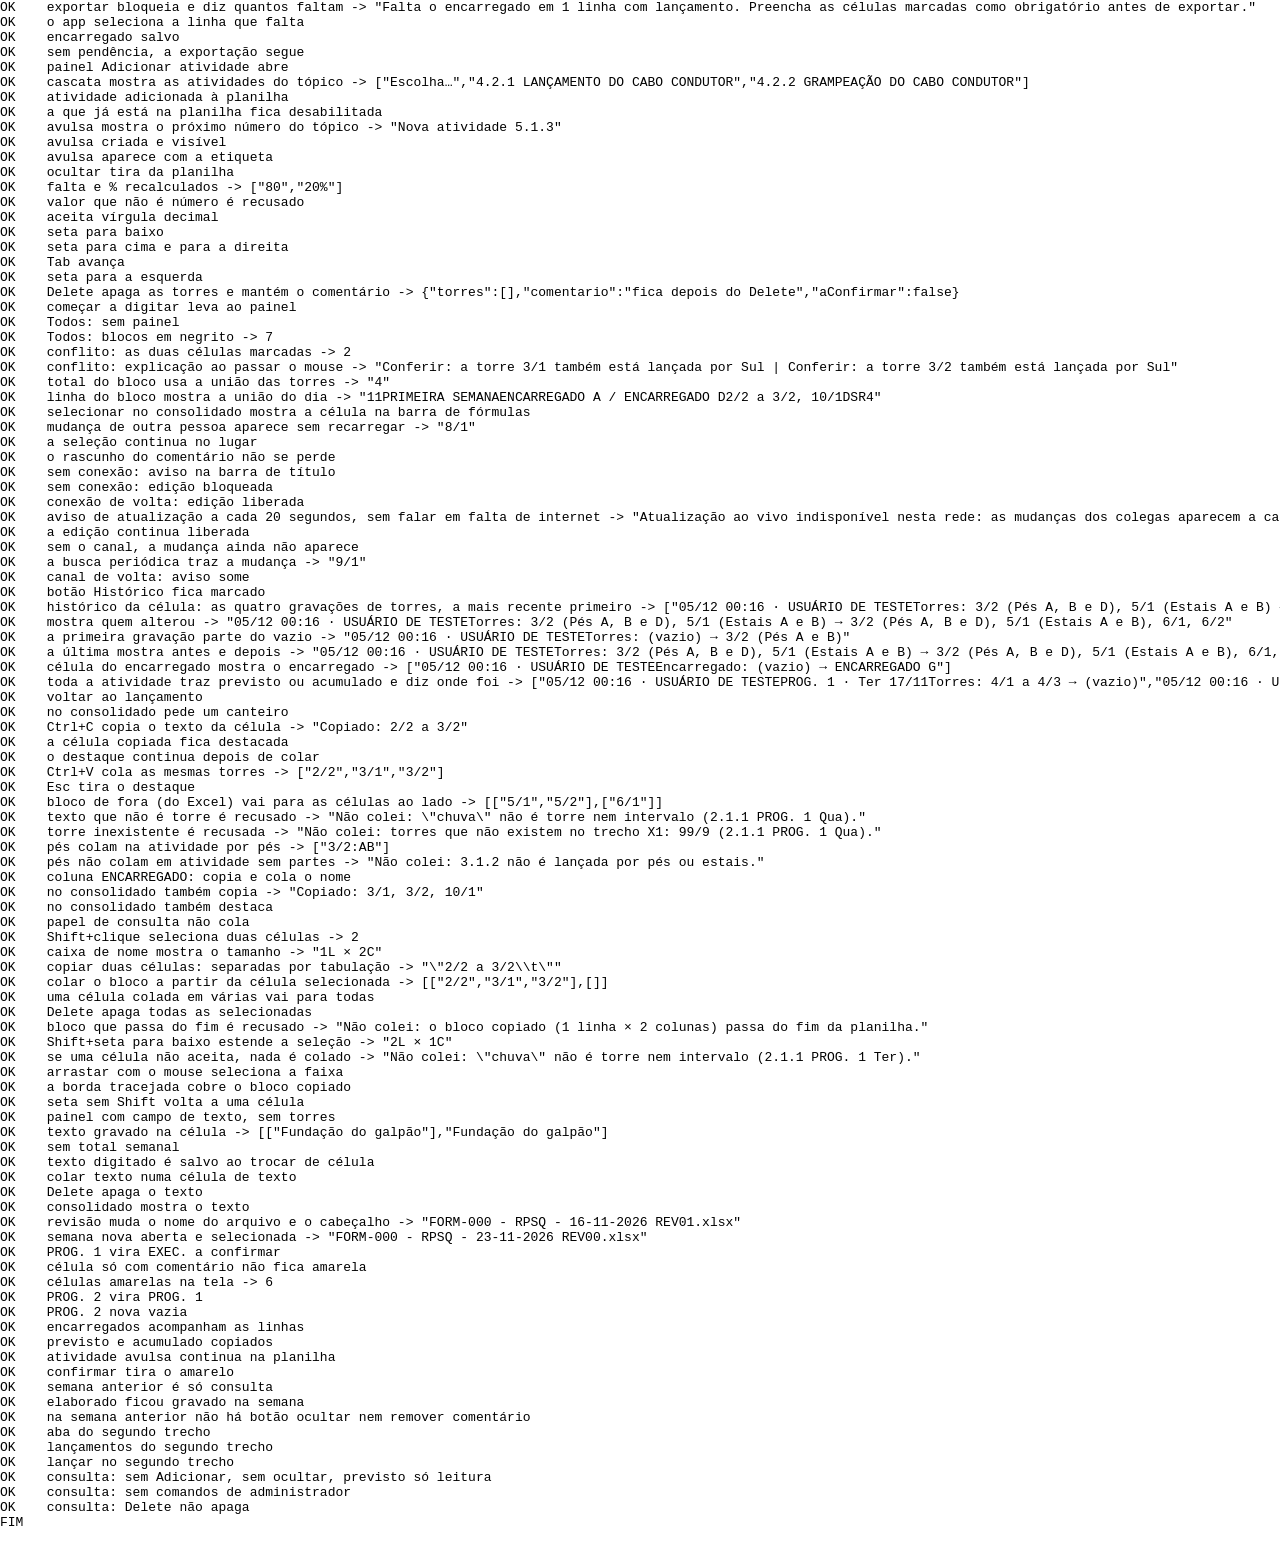
<file: testes/teste-tela.html>
<!doctype html>
<html lang="pt-BR">
<head>
<meta charset="utf-8">
<title>Teste: tela completa com dados em memória</title>
</head>
<body>
<script src="apoio.js"></script>
<iframe id="app" src="../app/index.html?dados=memoria" style="width:1600px;height:900px;border:0"></iframe>
<script>
// Roteiro da tela (etapa 2): abre o app com a camada em memória (?dados=memoria) e os dados FICTÍCIOS, e usa a tela
// como uma pessoa usaria: seleciona células, preenche o painel, clica nos botões.
var W, D, App, Dados;
function $(id) { return D.getElementById(id); }
function q(sel) { return D.querySelector(sel); }
function qa(sel) { return Array.prototype.slice.call(D.querySelectorAll(sel)); }
function clica(alvo) {
  var b = typeof alvo === 'string' ? q(alvo) : alvo;
  if (!b) throw new Error('não achei ' + alvo);
  b.dispatchEvent(new W.MouseEvent('click', { bubbles: true }));
}
function mouse(td) { td.dispatchEvent(new W.MouseEvent('mousedown', { bubbles: true })); }
function tecla(k, alvo) { (alvo || D.body).dispatchEvent(new W.KeyboardEvent('keydown', { key: k, bubbles: true })); }
function muda(el, v) {
  if (typeof el === 'string') el = q(el);
  if (el.type === 'checkbox') el.checked = v; else el.value = v;
  el.dispatchEvent(new W.Event('change', { bubbles: true }));
}
function ativ(trecho, cod) { return App.E.base.trechos.filter(function (t) { return t.id === trecho; })[0].atividades.filter(function (a) { return a.codigo === cod; })[0]; }
function cantId(nome) { var r; App.E.base.trechos.forEach(function (t) { t.canteiros.forEach(function (c) { if (c.nome === nome) r = c.id; }); }); return r; }
// seleciona a célula da atividade/linha/coluna (coluna 0 = encarregado, 1 a 7 = dias) clicando nela
function celula(cod, tipo, col) {
  var a = ativ(App.E.trecho.id, cod), r = -1;
  App.E.nav.forEach(function (n, i) { if (r < 0 && n.aid === a.id && n.tipo === tipo) r = i; });
  if (r < 0) throw new Error('a atividade ' + cod + ' não está na planilha');
  var td = q('td[data-r="' + r + '"][data-c="' + col + '"]');
  mouse(td);
  return function () { return q('td[data-r="' + r + '"][data-c="' + col + '"]'); };
}
function torres(cant, cod, tipo, dia) { return App.cel(cantId(cant), ativ(App.E.trecho.id, cod).id, tipo, dia).torres; }
function igual(a, b) { return JSON.stringify(a) === JSON.stringify(b); }
async function parte(nome, fn) {
  try { await fn(); } catch (e) { confere('EXCEÇÃO em "' + nome + '": ' + e.message, false); }
}

$ = function (id) { return D.getElementById(id); };
document.getElementById('app').addEventListener('load', async function () {
  W = this.contentWindow; D = W.document; App = W.App; Dados = W.DadosMemoria;
  await App.pronto;

  await parte('carga', function () {
    confere('sem erro na carga do app', !D.getElementById('erro'));
    confere('nome do arquivo vem da configuração', $('fname').textContent === 'FORM-000 - RPSQ - 16-11-2026 REV00.xlsx', $('fname').textContent);
    var cab = q('.head').textContent;
    confere('cabeçalho com a configuração e o nome da LT', /CONTRATANTE EXEMPLO/.test(cab) && /CONTRATO EXEMPLO/.test(cab) && /LT EXEMPLO AAA - BBB/.test(cab), cab.slice(0, 120));
    confere('uma aba por trecho', qa('#tabs [data-trecho]').length === 2);
    confere('canteiros do trecho e Todos', igual(qa('#f-cant option').map(function (o) { return o.textContent; }), ['Norte', 'Centro', 'Sul', 'Todos (consolidado)']));
    confere('datas: EXEC. é a semana anterior', qa('thead tr')[2].textContent.indexOf('09/11') >= 0 && qa('thead tr')[3].textContent.indexOf('16/11') >= 0);
    confere('semana de exemplo com amarelas', qa('td.c.pend').length === 3, qa('td.c.pend').length);
    confere('domingo vazio mostra DSR', qa('.dsr').length > 5);
    confere('aviso de atividade oculta com lançamento', /1 atividade oculta/.test($('tabs').textContent));
    confere('administrador vê os comandos da semana', !$('adm-sem').hidden);
  });

  await parte('torre e intervalo em TORRE', function () {
    var td = celula('2.1.1', 'P2', 2);
    confere('painel abre com os campos de torre e intervalo', !!$('p-t') && !!$('p-de') && !!$('p-ate'));
    $('p-t').value = '6/1'; clica('#p-add-t');
    confere('torre individual entra', igual(torres('Norte', '2.1.1', 'P2', 1), ['6/1']));
    $('p-de').value = '7/1a'; $('p-ate').value = '7/1'; clica('#p-add-i');
    confere('intervalo com letra entra na ordem do trecho', igual(torres('Norte', '2.1.1', 'P2', 1), ['6/1', '7/1A', '7/2A', '7/1']), torres('Norte', '2.1.1', 'P2', 1));
    confere('célula mostra o mesmo texto do painel', td().textContent === q('#pane .como').textContent && td().textContent === '6/1, 7/1A a 7/1', td().textContent);
    confere('uma etiqueta por torre', qa('#pane .chip').length === 4);
    clica(q('#pane [data-rmt="7/2A"]'));
    confere('remover pelo ×', igual(torres('Norte', '2.1.1', 'P2', 1), ['6/1', '7/1A', '7/1']));
    $('p-t').value = '99/9'; clica('#p-add-t');
    confere('torre inexistente recusada com mensagem', /não existe no trecho X1/.test($('p-erro').textContent), $('p-erro').textContent);
    $('p-t').value = 'chuva'; clica('#p-add-t');
    confere('texto livre recusado', /formato/.test($('p-erro').textContent));
    confere('total da linha conta as torres diferentes', td().parentNode.querySelector('td.calc').textContent === '5', td().parentNode.querySelector('td.calc').textContent);
  });

  await parte('KM', function () {
    var td = celula('1.2.1', 'E', 1);
    $('p-de').value = '0/1'; $('p-ate').value = '1/1'; clica('#p-add-i');
    confere('KM: intervalo inclui as duas pontas', igual(torres('Norte', '1.2.1', 'E', 0), ['0/1', '0/2', '0/3', '1/1']));
    confere('KM: texto mostra as torres lançadas', td().textContent === '0/1 a 1/1', td().textContent);
    var vaos = App.E.trecho.torres.slice(0, 4).reduce(function (s, t) { return s + t[3]; }, 0) / 1000;
    var tot = td().parentNode.querySelector('td.calc').textContent;
    confere('KM: total é a soma dos vãos', tot === vaos.toLocaleString('pt-BR', { minimumFractionDigits: 2, maximumFractionDigits: 2 }), [tot, vaos]);
    confere('KM: uma etiqueta por intervalo', qa('#pane .chip').length === 1);
    $('p-de').value = '5/1'; $('p-ate').value = '5/1'; clica('#p-add-i');
    confere('KM: intervalo com a mesma torre vira torre sozinha', td().textContent === '0/1 a 1/1, 5/1', td().textContent);
    clica('#p-limpa');
    confere('limpar célula', torres('Norte', '1.2.1', 'E', 0).length === 0);
  });

  // 2.1.1 é lançada por pés (partes 'pes'); 2.1.3 é só de estaiadas ('mastro'). No X1, 3/2 é autoportante.
  await parte('partes das fundações', function () {
    var td = celula('2.1.1', 'P2', 4), caixas = function () { return qa('#pane input[data-pt]'); };
    confere('quatro caixas, todas marcadas', caixas().length === 4 && caixas().every(function (c) { return c.checked; }));
    muda(caixas()[2], false); muda(caixas()[3], false);
    $('p-t').value = '3/2'; clica('#p-add-t');
    $('p-t').value = '5/1'; clica('#p-add-t');
    confere('torres entram só com os pés marcados', igual(torres('Norte', '2.1.1', 'P2', 3), ['3/2:AB', '5/1:AB']), torres('Norte', '2.1.1', 'P2', 3));
    confere('célula mostra pés na autoportante e estais na estaiada', td().textContent === '3/2 (Pés A e B), 5/1 (Estais A e B)', td().textContent);
    confere('as caixas continuam como a pessoa deixou', caixas().map(function (c) { return c.checked; }).join() === 'true,true,false,false');
    confere('painel conta as completas', /2 torres, 0 completas/.test(q('#pane').textContent), q('#pane').textContent.slice(0, 300));
    clica(q('#pane [data-edt="3/2:AB"]'));
    confere('clicar na torre traz ela e os pés para o painel', $('p-t').value === '3/2' && caixas().map(function (c) { return c.checked; }).join() === 'true,true,false,false');
    muda(caixas()[3], true); clica('#p-add-t');
    confere('adicionar de novo troca os pés da torre', igual(torres('Norte', '2.1.1', 'P2', 3), ['3/2:ABD', '5/1:AB']), torres('Norte', '2.1.1', 'P2', 3));
    muda(caixas()[2], true);
    $('p-de').value = '6/1'; $('p-ate').value = '6/2'; clica('#p-add-i');
    confere('com tudo marcado o intervalo entra inteiro', td().textContent === '3/2 (Pés A, B e D), 5/1 (Estais A e B), 6/1, 6/2', td().textContent);
    caixas().forEach(function (c) { muda(c, false); });
    $('p-t').value = '7/1'; clica('#p-add-t');
    confere('sem nenhuma marcada, pede para marcar', /Marque pelo menos/.test($('p-erro').textContent), $('p-erro').textContent);
    caixas().forEach(function (c) { muda(c, true); });
    // consolidado: pés diferentes da mesma torre não são conflito; o mesmo pé é
    var aid = ativ('X1', '2.1.1').id;
    App.gravarCelula(cantId('Sul'), aid, 'P2', 3, { torres: ['3/2:D', '5/1:CD'] });
    App.gravarEncarregado(cantId('Sul'), aid, 'P2', 'ENCARREGADO S');
    muda('#f-cant', 'todos');
    var w = qa('td.c.w').filter(function (c) { return /\|P2\|3$/.test(c.dataset.sk); });
    confere('conflito só no pé repetido', w.length === 2 && w.every(function (c) { return /torre 3\/2/.test(c.title) && !/torre 5\/1/.test(c.title); }), w.map(function (c) { return c.title; }));
    var dia = qa('#paper td').map(function (c) { return c.textContent; }).filter(function (t) { return /^3\/2 \(/.test(t); });
    confere('união junta os pés dos canteiros', dia.indexOf('3/2 (Pés A, B e D), 5/1, 6/1, 6/2') >= 0, dia);
    App.gravarCelula(cantId('Sul'), aid, 'P2', 3, { torres: ['5/1:CD'] });
    muda('#f-cant', String(cantId('Norte')));
    // atividade só de estaiadas
    clica('#b-add'); muda('#ad-g', '2'); muda('#ad-t', '2.1'); muda('#ad-a', String(ativ('X1', '2.1.3').id)); clica('#ad-ok'); clica('#ad-x');
    celula('2.1.3', 'P1', 1);
    confere('mastro: sem caixas de pés', caixas().length === 0 && /só de torres estaiadas/.test(q('#pane').textContent));
    $('p-t').value = '3/2'; clica('#p-add-t');
    confere('mastro: autoportante recusada', /3\/2 é autoportante/.test($('p-erro').textContent) && !torres('Norte', '2.1.3', 'P1', 0).length, $('p-erro').textContent);
    $('p-de').value = '3/1'; $('p-ate').value = '4/1'; clica('#p-add-i');
    confere('mastro: intervalo deixa as autoportantes de fora', igual(torres('Norte', '2.1.3', 'P1', 0), ['3/1', '4/1']), torres('Norte', '2.1.3', 'P1', 0));
    clica('#p-limpa');
    clica(q('[data-hide="' + ativ('X1', '2.1.3').id + '"]'));
  });

  await parte('comentário', function () {
    var td = celula('3.1.2', 'P1', 3);
    $('cm').value = 'comentário de teste'; clica('#p-cm-ok');
    confere('comentário salvo', App.cel(cantId('Norte'), ativ('X1', '3.1.2').id, 'P1', 2).comentario === 'comentário de teste');
    confere('célula vazia ganha o triângulo', td().classList.contains('cm') && td().textContent === '');
    confere('comentário listado em Observações', /comentário de teste/.test(q('.obs').textContent));
    // digitar e clicar em outra célula também salva
    $('cm').value = 'salvo ao trocar de célula';
    celula('3.1.2', 'P1', 4);
    confere('o que está digitado é salvo antes de trocar de célula', App.cel(cantId('Norte'), ativ('X1', '3.1.2').id, 'P1', 2).comentario === 'salvo ao trocar de célula');
    clica(qa('.obs button.rm').filter(function (b) { return /salvo ao trocar/.test(b.parentNode.textContent); })[0]);
    confere('remover pela lista de Observações', App.cel(cantId('Norte'), ativ('X1', '3.1.2').id, 'P1', 2).comentario === '' && !/salvo ao trocar/.test(q('.obs').textContent));
  });

  await parte('encarregado obrigatório', function () {
    confere('linha com torres e sem encarregado fica marcada', qa('td.c.falta').length === 1, qa('td.c.falta').length);
    clica('#b-exp');
    confere('exportar bloqueia e diz quantos faltam', /Falta o encarregado em 1 linha/.test($('toast').textContent), $('toast').textContent);
    var nv = App.E.nav[App.E.sel.r];
    confere('o app seleciona a linha que falta', App.E.sel.c === 0 && nv.tipo === 'P2' && App.ativ(nv.aid).codigo === '2.1.1');
    $('p-enc').value = 'ENCARREGADO G'; clica('#p-enc-ok');
    confere('encarregado salvo', App.encarregado(cantId('Norte'), ativ('X1', '2.1.1').id, 'P2') === 'ENCARREGADO G' && qa('td.c.falta').length === 0);
    // o arquivo em si é conferido em teste-excel.html; aqui só se a exportação é chamada (sem baixar nada)
    var gerou = false, gerarDeVerdade = W.Exportacao.gerar;
    W.Exportacao.gerar = function () { gerou = true; };
    clica('#b-exp');
    W.Exportacao.gerar = gerarDeVerdade;
    confere('sem pendência, a exportação segue', gerou && App.faltaEncarregado().length === 0);
  });

  await parte('adicionar, avulsa e ocultar', function () {
    clica('#b-add');
    confere('painel Adicionar atividade abre', !$('addp').hidden);
    muda('#ad-g', '4'); muda('#ad-t', '4.2');
    var opc = qa('#ad-a option').map(function (o) { return o.textContent; });
    confere('cascata mostra as atividades do tópico', opc.length === 3 && /4\.2\.1/.test(opc[1]), opc);
    muda('#ad-a', String(ativ('X1', '4.2.1').id)); clica('#ad-ok');
    confere('atividade adicionada à planilha', App.visivel(cantId('Norte'), ativ('X1', '4.2.1').id) && /4\.2\.1/.test(q('#paper').textContent));
    muda('#ad-g', '4'); muda('#ad-t', '4.2');
    confere('a que já está na planilha fica desabilitada', q('#ad-a option[value="' + ativ('X1', '4.2.1').id + '"]').disabled);
    muda('#ad-av', true); muda('#ad-g', '5'); muda('#ad-t', '5.1');
    confere('avulsa mostra o próximo número do tópico', /5\.1\.3/.test(q('label[for="ad-n"]').textContent), q('label[for="ad-n"]').textContent);
    $('ad-n').value = 'teste avulsa'; clica('#ad-ok');
  });
  await new Promise(function (r) { setTimeout(r, 50); });
  await parte('avulsa e ocultar', function () {
    var av = ativ('X1', '5.1.3');
    confere('avulsa criada e visível', !!av && av.avulsa && av.nome === 'TESTE AVULSA' && App.visivel(cantId('Norte'), av.id));
    confere('avulsa aparece com a etiqueta', qa('#paper .tag').length === 2);
    clica(q('[data-hide="' + ativ('X1', '4.2.1').id + '"]'));
    confere('ocultar tira da planilha', !App.visivel(cantId('Norte'), ativ('X1', '4.2.1').id) && !/LANÇAMENTO DO CABO CONDUTOR/.test(q('#paper').textContent));
    clica('#ad-x');
  });

  await parte('previsto e acumulado', function () {
    var a = ativ('X1', '2.1.1');
    muda(q('[data-ctl="' + a.id + '|previsto"]'), '100');
    confere('falta e % recalculados', q('[data-falta="' + a.id + '"]').textContent === '80' && q('[data-pct="' + a.id + '"]').textContent === '20%',
      [q('[data-falta="' + a.id + '"]').textContent, q('[data-pct="' + a.id + '"]').textContent]);
    muda(q('[data-ctl="' + a.id + '|acumulado"]'), 'abc');
    confere('valor que não é número é recusado', App.controle(a.id).acumulado === 20 && /número/.test($('toast').textContent));
    muda(q('[data-ctl="' + a.id + '|acumulado"]'), '25,5');
    confere('aceita vírgula decimal', App.controle(a.id).acumulado === 25.5);
  });

  await parte('teclado', function () {
    var td = celula('2.1.1', 'P1', 1);
    var r0 = App.E.sel.r;
    tecla('ArrowDown');
    confere('seta para baixo', App.E.sel.r === r0 + 1 && App.E.sel.c === 1);
    tecla('ArrowUp'); tecla('ArrowRight');
    confere('seta para cima e para a direita', App.E.sel.r === r0 && App.E.sel.c === 2);
    tecla('Tab');
    confere('Tab avança', App.E.sel.c === 3);
    tecla('ArrowLeft');
    confere('seta para a esquerda', App.E.sel.c === 2);
    $('cm').value = 'fica depois do Delete'; clica('#p-cm-ok');
    tecla('Delete');
    var x = App.cel(cantId('Norte'), ativ('X1', '2.1.1').id, 'P1', 1);
    confere('Delete apaga as torres e mantém o comentário', x.torres.length === 0 && x.comentario === 'fica depois do Delete', x);
    tecla('7');
    confere('começar a digitar leva ao painel', D.activeElement && D.activeElement.id === 'p-t' && $('p-t').value === '7');
  });

  await parte('consolidado', function () {
    muda('#f-cant', 'todos');
    confere('Todos: sem painel', $('pane').hidden);
    confere('Todos: blocos em negrito', qa('tr.blk').length >= 5, qa('tr.blk').length);
    var conflito = qa('td.c.w');
    confere('conflito: as duas células marcadas', conflito.length === 2, conflito.length);
    confere('conflito: explicação ao passar o mouse', /também está lançada por/.test(conflito[0].title), conflito[0].title);
    // 2.1.1 PROG. 1: Norte tem 2/2, 3/1, 3/2 (o dia 1 foi apagado no teste do teclado); Sul tem 3/1, 3/2, 10/1.
    // A soma daria 6; a união dá 4.
    var tr = qa('td.pl').filter(function (td) { return td.textContent === '2.1.1'; })[0].parentNode;
    while (tr && !(tr.classList.contains('blk') && /PRIMEIRA SEMANA/.test(tr.textContent))) tr = tr.nextElementSibling;
    var tot = tr.querySelector('td.calc').textContent;
    confere('total do bloco usa a união das torres', tot === '4', tot);
    confere('linha do bloco mostra a união do dia', tr.textContent.indexOf('2/2 a 3/2, 10/1') >= 0, tr.textContent);
    mouse(conflito[0]);
    confere('selecionar no consolidado mostra a célula na barra de fórmulas', /·/.test($('namebox').textContent) && $('fx').value !== '');
    muda('#f-cant', String(cantId('Norte')));
  });

  await parte('outra pessoa e conexão', function () {
    var td = celula('3.1.2', 'P1', 5);
    $('cm').value = 'rascunho';
    Dados.simularOutraPessoa('celulas', { semana: '2026-11-16', canteiroId: cantId('Norte'), atividadeId: ativ('X1', '3.1.2').id, tipo: 'P1', dia: 4, torres: ['8/1'], comentario: '', aConfirmar: false });
    confere('mudança de outra pessoa aparece sem recarregar', td().textContent === '8/1', td().textContent);
    confere('a seleção continua no lugar', td().classList.contains('sel'));
    confere('o rascunho do comentário não se perde', $('cm').value === 'rascunho');
    $('cm').value = '';
    Dados.simularConexao(false);
    confere('sem conexão: aviso na barra de título', /Sem conexão/.test($('conexao').textContent));
    confere('sem conexão: edição bloqueada', !App.podeEditar() && !$('p-t') && $('b-add').hidden);
    Dados.simularConexao(true);
    confere('conexão de volta: edição liberada', App.podeEditar() && $('conexao').textContent === '');
  });

  await parte('canal ao vivo bloqueado pela rede', async function () {
    var td = celula('3.1.2', 'P1', 6);
    Dados.simularTempoReal(false);
    confere('aviso de atualização a cada 20 segundos, sem falar em falta de internet', /a cada 20 segundos/.test($('conexao').textContent) && !/Sem conexão/.test($('conexao').textContent), $('conexao').textContent);
    confere('a edição continua liberada', App.podeEditar() && !!$('p-t'));
    // outra pessoa grava, mas o aviso ao vivo não chega
    Dados.simularOutraPessoa('celulas', { semana: '2026-11-16', canteiroId: cantId('Norte'), atividadeId: ativ('X1', '3.1.2').id, tipo: 'P1', dia: 5, torres: ['9/1'], comentario: '', aConfirmar: false }, true);
    confere('sem o canal, a mudança ainda não aparece', td().textContent === '');
    await App.atualizarDoBanco();
    confere('a busca periódica traz a mudança', td().textContent === '9/1' && td().classList.contains('sel'), td().textContent);
    Dados.simularTempoReal(true);
    confere('canal de volta: aviso some', $('conexao').textContent === '');
  });

  await parte('histórico', async function () {
    function espera() { return new Promise(function (r) { setTimeout(r, 30); }); }
    function itens() { return qa('#pane ol.hist li').map(function (li) { return li.textContent; }); }
    celula('2.1.1', 'P2', 4);
    clica('#b-hist'); await espera();
    confere('botão Histórico fica marcado', $('b-hist').getAttribute('aria-pressed') === 'true');
    var l = itens();
    confere('histórico da célula: as quatro gravações de torres, a mais recente primeiro', l.length === 4 && l.every(function (x) { return /Torres:/.test(x); }), l);
    confere('mostra quem alterou', /USUÁRIO DE TESTE/.test(l[0]), l[0]);
    confere('a primeira gravação parte do vazio', /Torres: \(vazio\) → 3\/2 \(Pés A e B\)/.test(l[3]), l[3]);
    confere('a última mostra antes e depois', /→ 3\/2 \(Pés A, B e D\), 5\/1 \(Estais A e B\), 6\/1, 6\/2$/.test(l[0]), l[0]);
    celula('2.1.1', 'P2', 0); await espera();
    l = itens();
    confere('célula do encarregado mostra o encarregado', l.length === 1 && /Encarregado: \(vazio\) → ENCARREGADO G/.test(l[0]), l);
    clica('#h-tudo'); await espera();
    l = itens();
    confere('toda a atividade traz previsto ou acumulado e diz onde foi', l.some(function (x) { return /Previsto e acumulado(Total previsto|Acumulado atual)/.test(x); }) &&
      l.some(function (x) { return /PROG\. 2 · Qui 26\/11Torres/.test(x); }), l.slice(0, 6));
    clica('#h-tudo'); clica('#h-voltar');
    confere('voltar ao lançamento', !!$('p-enc') && $('b-hist').getAttribute('aria-pressed') === 'false');
    muda('#f-cant', 'todos'); clica('#b-hist');
    confere('no consolidado pede um canteiro', $('pane').hidden && /Escolha um canteiro/.test(D.body.textContent));
    muda('#f-cant', String(cantId('Norte')));
  });

  await parte('copiar e colar', function () {
    function copia() {
      var dt = new W.DataTransfer();
      D.body.dispatchEvent(new W.ClipboardEvent('copy', { clipboardData: dt, bubbles: true, cancelable: true }));
      return dt.getData('text/plain');
    }
    function cola(texto) {
      var dt = new W.DataTransfer(); dt.setData('text/plain', texto);
      D.body.dispatchEvent(new W.ClipboardEvent('paste', { clipboardData: dt, bubbles: true, cancelable: true }));
    }
    function aviso() { return $('toast').textContent; }
    // a borda tracejada cobre exatamente estas células?
    function marcada(a, b) {
      var m = q('.marca-copia'); if (!m) return false;
      var rm = m.getBoundingClientRect(), ra = a.getBoundingClientRect(), rb = (b || a).getBoundingClientRect();
      return Math.abs(rm.left - ra.left) < 2 && Math.abs(rm.top - ra.top) < 2 && Math.abs(rm.right - rb.right) < 2 && Math.abs(rm.bottom - rb.bottom) < 2;
    }
    var origem = celula('2.1.1', 'P1', 1);
    confere('Ctrl+C copia o texto da célula', copia() === '2/2 a 3/2', aviso());
    confere('a célula copiada fica destacada', marcada(origem()) && qa('.marca-copia').length === 1);
    var td = celula('2.1.1', 'P1', 3);
    cola('2/2 a 3/2');
    confere('o destaque continua depois de colar', marcada(origem()));
    confere('Ctrl+V cola as mesmas torres', igual(torres('Norte', '2.1.1', 'P1', 2), ['2/2', '3/1', '3/2']) && td().textContent === '2/2 a 3/2', torres('Norte', '2.1.1', 'P1', 2));
    tecla('Escape');
    confere('Esc tira o destaque', qa('.marca-copia').length === 0);
    cola('5/1 a 5/2\t6/1\r\n');
    confere('bloco de fora (do Excel) vai para as células ao lado', igual(torres('Norte', '2.1.1', 'P1', 2), ['5/1', '5/2']) && igual(torres('Norte', '2.1.1', 'P1', 3), ['6/1']), [torres('Norte', '2.1.1', 'P1', 2), torres('Norte', '2.1.1', 'P1', 3)]);
    celula('2.1.1', 'P1', 3); cola('5/1 a 5/2, 6/1');
    cola('chuva');
    confere('texto que não é torre é recusado', /Não colei/.test(aviso()) && igual(torres('Norte', '2.1.1', 'P1', 2), ['5/1', '5/2', '6/1']), aviso());
    cola('99/9');
    confere('torre inexistente é recusada', /não existem no trecho X1: 99\/9/.test(aviso()), aviso());
    cola('3/2 (Pés A e B)');
    confere('pés colam na atividade por pés', igual(torres('Norte', '2.1.1', 'P1', 2), ['3/2:AB']), torres('Norte', '2.1.1', 'P1', 2));
    tecla('Delete');
    celula('3.1.2', 'P1', 3);
    cola('3/2 (Pés A e B)');
    confere('pés não colam em atividade sem partes', /não é lançada por pés/.test(aviso()) && !torres('Norte', '3.1.2', 'P1', 2).length, aviso());
    celula('2.1.1', 'P1', 0);
    var nome = copia();
    cola('ENCARREGADO Z');
    confere('coluna ENCARREGADO: copia e cola o nome', nome === 'ENCARREGADO A' && App.encarregado(cantId('Norte'), ativ('X1', '2.1.1').id, 'P1') === 'ENCARREGADO Z');
    cola(nome);
    $('cm') && ($('cm').value = '');
    muda('#f-cant', 'todos');
    mouse(q('td.c[data-sk="' + cantId('Sul') + '|' + ativ('X1', '2.1.1').id + '|P1|0"]'));
    confere('no consolidado também copia', copia() === '3/1, 3/2, 10/1', aviso());
    confere('no consolidado também destaca', marcada(q('td.c[data-sk="' + cantId('Sul') + '|' + ativ('X1', '2.1.1').id + '|P1|0"]')));
    muda('#f-cant', String(cantId('Norte')));
    App.E.usuario.papel = 'consulta'; Dados.definirPapel('consulta'); App.render();
    celula('2.1.1', 'P1', 3); cola('5/1');
    confere('papel de consulta não cola', !torres('Norte', '2.1.1', 'P1', 2).length);
    App.E.usuario.papel = 'admin'; Dados.definirPapel('admin'); App.render();
  });

  await parte('várias células', function () {
    function copia() {
      var dt = new W.DataTransfer();
      D.body.dispatchEvent(new W.ClipboardEvent('copy', { clipboardData: dt, bubbles: true, cancelable: true }));
      return dt.getData('text/plain');
    }
    function cola(texto) {
      var dt = new W.DataTransfer(); dt.setData('text/plain', texto);
      D.body.dispatchEvent(new W.ClipboardEvent('paste', { clipboardData: dt, bubbles: true, cancelable: true }));
    }
    function shift(td) { td.dispatchEvent(new W.MouseEvent('mousedown', { bubbles: true, shiftKey: true })); }
    function aviso() { return $('toast').textContent; }
    var a = celula('2.1.1', 'P1', 1)();
    shift(q('td[data-r="' + a.dataset.r + '"][data-c="2"]'));
    confere('Shift+clique seleciona duas células', qa('td.rng').length === 2 && /2 células selecionadas/.test(q('#pane').textContent), qa('td.rng').length);
    confere('caixa de nome mostra o tamanho', $('namebox').textContent === '1L × 2C', $('namebox').textContent);
    confere('copiar duas células: separadas por tabulação', copia() === '2/2 a 3/2\t', JSON.stringify(copia()));
    celula('2.1.1', 'P1', 3);
    cola('2/2 a 3/2\t');
    confere('colar o bloco a partir da célula selecionada', igual(torres('Norte', '2.1.1', 'P1', 2), ['2/2', '3/1', '3/2']) && !torres('Norte', '2.1.1', 'P1', 3).length &&
      qa('td.rng').length === 2, [torres('Norte', '2.1.1', 'P1', 2), torres('Norte', '2.1.1', 'P1', 3)]);
    cola('7/1');
    confere('uma célula colada em várias vai para todas', igual(torres('Norte', '2.1.1', 'P1', 2), ['7/1']) && igual(torres('Norte', '2.1.1', 'P1', 3), ['7/1']));
    tecla('Delete');
    confere('Delete apaga todas as selecionadas', !torres('Norte', '2.1.1', 'P1', 2).length && !torres('Norte', '2.1.1', 'P1', 3).length);
    celula('2.1.1', 'P1', 7); cola('5/1\t5/2');
    confere('bloco que passa do fim é recusado', /passa do fim/.test(aviso()) && !torres('Norte', '2.1.1', 'P1', 6).length, aviso());
    celula('2.1.1', 'P1', 2);
    D.body.dispatchEvent(new W.KeyboardEvent('keydown', { key: 'ArrowDown', shiftKey: true, bubbles: true }));
    confere('Shift+seta para baixo estende a seleção', qa('td.rng').length === 2 && $('namebox').textContent === '2L × 1C', $('namebox').textContent);
    cola('chuva');
    confere('se uma célula não aceita, nada é colado', /Não colei/.test(aviso()) && !torres('Norte', '2.1.1', 'P1', 1).length, aviso());
    var ini = celula('2.1.1', 'P1', 4)(), fimTd = q('td[data-r="' + ini.dataset.r + '"][data-c="6"]');
    fimTd.dispatchEvent(new W.MouseEvent('mouseover', { bubbles: true, buttons: 1 }));
    D.dispatchEvent(new W.MouseEvent('mouseup', { bubbles: true }));
    confere('arrastar com o mouse seleciona a faixa', qa('td.rng').length === 3);
    copia();
    confere('a borda tracejada cobre o bloco copiado', !!q('.marca-copia') && Math.abs(q('.marca-copia').getBoundingClientRect().right - fimTd.getBoundingClientRect().right) < 2);
    tecla('Escape');
    D.body.dispatchEvent(new W.KeyboardEvent('keydown', { key: 'ArrowRight', bubbles: true }));
    confere('seta sem Shift volta a uma célula', !qa('td.rng').length && !!$('p-t'));
  });

  await parte('atividade de texto', function () {
    clica('#b-add'); if ($('ad-av').checked) muda('#ad-av', false); muda('#ad-g', '1'); muda('#ad-t', '1.4'); muda('#ad-a', String(ativ('X1', '1.4.1').id)); clica('#ad-ok'); clica('#ad-x');
    var td = celula('1.4.1', 'P1', 2);
    confere('painel com campo de texto, sem torres', !!$('p-txt') && !$('p-t') && /não é por torre/.test(q('#pane').textContent));
    $('p-txt').value = '  Fundação   do galpão '; clica('#p-txt-ok');
    var x = App.cel(cantId('Norte'), ativ('X1', '1.4.1').id, 'P1', 1);
    confere('texto gravado na célula', igual(x.torres, ['Fundação do galpão']) && td().textContent === 'Fundação do galpão', [x.torres, td().textContent]);
    confere('sem total semanal', td().parentNode.querySelector('td.calc').textContent === '');
    celula('1.4.1', 'P1', 3);
    $('p-txt').value = 'Cobertura'; celula('1.4.1', 'P1', 4);
    confere('texto digitado é salvo ao trocar de célula', igual(App.cel(cantId('Norte'), ativ('X1', '1.4.1').id, 'P1', 2).torres, ['Cobertura']));
    var dt = new W.DataTransfer(); dt.setData('text/plain', 'Pintura e acabamento');
    D.body.dispatchEvent(new W.ClipboardEvent('paste', { clipboardData: dt, bubbles: true, cancelable: true }));
    confere('colar texto numa célula de texto', igual(App.cel(cantId('Norte'), ativ('X1', '1.4.1').id, 'P1', 3).torres, ['Pintura e acabamento']));
    tecla('Delete');
    confere('Delete apaga o texto', !App.cel(cantId('Norte'), ativ('X1', '1.4.1').id, 'P1', 3).torres.length);
    muda('#f-cant', 'todos');
    confere('consolidado mostra o texto', qa('#paper td').some(function (c) { return c.textContent === 'Fundação do galpão'; }));
    muda('#f-cant', String(cantId('Norte')));
    App.gravarCelula(cantId('Norte'), ativ('X1', '1.4.1').id, 'P1', 1, { torres: [] });
    App.gravarCelula(cantId('Norte'), ativ('X1', '1.4.1').id, 'P1', 2, { torres: [] });
    App.gravarVisibilidade(cantId('Norte'), ativ('X1', '1.4.1').id, false); App.render();
  });

  await parte('revisão e elaborado', function () {
    muda('#f-rev', '1');
  });
  await new Promise(function (r) { setTimeout(r, 50); });
  await parte('revisão', function () {
    confere('revisão muda o nome do arquivo e o cabeçalho', /REV01\.xlsx$/.test($('fname').textContent) && /Revisão: 1/.test(q('.head').textContent), $('fname').textContent);
    muda('#f-elab', 'SUPERVISOR TESTE');
  });

  await App.abrirSemanaNova(true);
  await parte('abrir semana', function () {
    var c = cantId('Norte'), a = ativ('X1', '2.1.1').id;
    confere('semana nova aberta e selecionada', App.E.semana.inicio === '2026-11-23' && App.E.semanas.length === 2 && /23-11-2026 REV00/.test($('fname').textContent), $('fname').textContent);
    confere('PROG. 1 vira EXEC. a confirmar', igual(App.cel(c, a, 'E', 0).torres, ['2/2', '3/1', '3/2']) && App.cel(c, a, 'E', 0).aConfirmar);
    confere('célula só com comentário não fica amarela', App.cel(c, a, 'E', 1).comentario === 'fica depois do Delete' && !App.cel(c, a, 'E', 1).aConfirmar);
    confere('células amarelas na tela', qa('td.c.pend').length >= 1, qa('td.c.pend').length);
    confere('PROG. 2 vira PROG. 1', igual(App.cel(c, a, 'P1', 0).torres, ['5/1', '5/2']) && igual(App.cel(c, a, 'P1', 1).torres, ['6/1', '7/1A', '7/1']));
    confere('PROG. 2 nova vazia', [0, 1, 2, 3, 4, 5, 6].every(function (d) { return !App.cel(c, a, 'P2', d).torres.length; }));
    confere('encarregados acompanham as linhas', App.encarregado(c, a, 'E') === 'ENCARREGADO A' && App.encarregado(c, a, 'P1') === 'ENCARREGADO G' && App.encarregado(c, a, 'P2') === '');
    confere('previsto e acumulado copiados', App.controle(a).previsto === 100 && App.controle(a).acumulado === 25.5);
    confere('atividade avulsa continua na planilha', App.visivel(c, ativ('X1', '5.1.3').id));
    var td = celula('2.1.1', 'E', 1);
    clica(q('#pane [data-conf]'));
    confere('confirmar tira o amarelo', !App.cel(c, a, 'E', 0).aConfirmar && !td().classList.contains('pend'));
  });
  await App.trocarSemana('2026-11-16');
  await parte('semana anterior', function () {
    confere('semana anterior é só consulta', !App.podeEditar() && /Semana anterior/.test($('pane').textContent) && $('b-add').hidden);
    confere('elaborado ficou gravado na semana', $('f-elab').value === 'SUPERVISOR TESTE');
    confere('na semana anterior não há botão ocultar nem remover comentário', !q('[data-hide]') && !q('.obs button.rm'));
  });
  await App.trocarSemana('2026-11-23');

  await parte('outro trecho e papel consulta', function () {
    clica(q('#tabs [data-trecho="X2"]'));
    confere('aba do segundo trecho', App.E.trecho.id === 'X2' && igual(qa('#f-cant option').map(function (o) { return o.textContent; }), ['Leste', 'Oeste', 'Todos (consolidado)']));
    confere('lançamentos do segundo trecho', /2\/1 a 3\/1/.test(q('#paper').textContent));
    var td = celula('2.1.2', 'P1', 3);
    $('p-t').value = '11/2'; clica('#p-add-t');
    confere('lançar no segundo trecho', td().textContent === '11/2' && App.E.trecho.torres.length === 27);
    App.E.usuario.papel = 'consulta'; Dados.definirPapel('consulta'); App.render();
    confere('consulta: sem Adicionar, sem ocultar, previsto só leitura', $('b-add').hidden && !q('[data-hide]') && q('[data-ctl]').readOnly);
    confere('consulta: sem comandos de administrador', $('adm-sem').hidden);
    confere('consulta: Delete não apaga', (function () { tecla('Delete'); return App.cel(cantId('Leste'), ativ('X2', '2.1.2').id, 'P1', 2).torres.length === 1; })());
  });
  fim();
});
</script>
</body>
</html>
</file>
<file: app/estilo.css>
/* Aparência do RPSQ. Copiada da prévia aprovada em 13/11/2026 (referencia/previa.html).
   A tela imita a planilha do Excel de propósito: não troque cores, fontes nem a disposição sem pedido do usuário.
   Acréscimos do app real (fora da prévia): #f-rev, .vazio-geral, a tela de entrada e o botão Sair. */
[hidden]{display:none!important}
body{margin:0}
img{max-width:100%}

/* Layout: a tela é a planilha do Modelo Novo. Barra de título, uma faixa de comandos, barra de fórmulas, a folha e as abas embaixo, como no Excel. Visual único (claro) de propósito, para espelhar a planilha. */
:root{
  --xl:#107C41; --xl-dark:#0B5C30; --chrome:#F3F2F1; --chrome-line:#D2D0CE; --grid:#B7B7B7; --paper:#FFFFFF;
  --ink:#000000; --muted:#605E5C; --orange:#F47C00; --blue:#003F87; --calc:#F2F2F2; --pend:#FFF2CC;
  --warn:#C55A11; --bad:#C00000; --msg:#FFF4CE; --msg-line:#EAD27A;
  --font:Calibri,"Carlito",Arial,sans-serif;
}
*{box-sizing:border-box}
html,body{height:100%}
body{background:var(--chrome);color:var(--ink);font-family:var(--font);font-size:13.5px;line-height:1.3;display:flex;flex-direction:column;overflow:hidden}
body::before{content:"";position:fixed;inset:0 0 auto;height:env(safe-area-inset-top,0px);z-index:10;background:var(--xl)}
.g{padding-left:max(16px,env(safe-area-inset-left,0px));padding-right:max(16px,env(safe-area-inset-right,0px))}
button,select,input,textarea{font:inherit;color:var(--ink)}
:focus-visible{outline:2px solid var(--xl);outline-offset:1px}
.title{background:var(--xl);color:#FFFFFF;display:flex;flex-wrap:wrap;gap:4px 16px;align-items:center;padding-block:6px;font-size:13px}
.title b{font-weight:700}
.title span{opacity:.9}
.title .pv{margin-left:auto;font-style:italic;opacity:.85}
.ribbon{background:var(--chrome);border-bottom:1px solid var(--chrome-line);display:flex;flex-wrap:wrap;gap:6px 14px;align-items:center;padding-block:6px}
.grp{display:flex;align-items:center;gap:6px;flex-wrap:wrap}
.grp+.grp{border-left:1px solid var(--chrome-line);padding-left:14px}
.grp label{color:var(--muted);font-size:12.5px}
.rb{background:var(--paper);border:1px solid var(--chrome-line);border-radius:3px;padding:4px 10px;cursor:pointer}
.rb:hover{background:#E9F5EE;border-color:var(--xl)}
.rb.main{background:var(--xl);border-color:var(--xl);color:#FFFFFF;font-weight:700}
.rb.main:hover{background:var(--xl-dark)}
select,input[type=text]{background:var(--paper);border:1px solid var(--chrome-line);border-radius:3px;padding:3px 6px}
select:disabled,input:disabled{background:var(--chrome);color:var(--muted)}
.addp{background:#FAFAFA;border-bottom:1px solid var(--chrome-line);display:flex;flex-wrap:wrap;gap:6px 10px;align-items:center;padding-block:7px}
.addp label{color:var(--muted);font-size:12.5px}
.addp select{max-width:100%}
.addp .ck{display:inline-flex;gap:5px;align-items:center;color:var(--ink)}
.addp input[type=text]{width:240px;max-width:100%}
.fbar{background:var(--paper);border-bottom:1px solid var(--chrome-line);display:flex;gap:8px;align-items:center;padding-block:5px}
.namebox{flex:0 1 300px;min-width:0;border:1px solid var(--chrome-line);padding:3px 8px;white-space:nowrap;overflow:hidden;text-overflow:ellipsis;font-size:12.5px;background:var(--paper)}
.fx{font-style:italic;color:var(--muted);flex:0 0 auto}
#fx{flex:1 1 200px;min-width:0}
.work{flex:1;min-height:0;display:flex}
.sheet-area{flex:1;min-width:0;min-height:0;overflow:auto;background:#E1DFDD}
.paper{background:var(--paper);width:max-content;border:1px solid var(--grid);margin-block:10px}
.head{padding:6px 14px 5px;display:grid;gap:1px}
.head h1{margin:0;font-size:15px;font-weight:700}
.head p{margin:0;display:flex;flex-wrap:wrap;gap:0 22px;font-size:13px}
table.sheet{border-collapse:separate;border-spacing:0;table-layout:fixed}
table.sheet th,table.sheet td{border-right:1px solid var(--grid);border-bottom:1px solid var(--grid);padding:2px 4px;text-align:center;vertical-align:middle;overflow-wrap:anywhere;background:var(--paper)}
table.sheet thead{position:sticky;top:0;z-index:3}
table.sheet thead th{background:var(--orange);font-weight:700;border-top:1px solid var(--grid)}
table.sheet tr.tp td{background:var(--blue);color:#FFFFFF;font-weight:700;text-align:left;padding:3px 8px}
table.sheet td.l{text-align:left}
table.sheet td.calc{background:var(--calc);font-variant-numeric:tabular-nums}
table.sheet tr.blk td{font-weight:700;background:#F7F7F7}
table.sheet tr.blk td.pl{font-weight:400;background:var(--paper)}
table.sheet td.c{position:relative;cursor:cell}
table.sheet tbody tr{height:36px}
table.sheet tbody tr.tp{height:24px}
table.sheet td.c.pend{background:var(--pend)}
table.sheet td.c.sel{outline:2px solid var(--xl);outline-offset:-2px;z-index:1}
table.sheet td.c.w::after,table.sheet td.c.b::after{content:"";position:absolute;top:0;left:0;border-top:8px solid var(--warn);border-right:8px solid transparent}
table.sheet td.c.b::after{border-top-color:var(--bad)}
table.sheet td.ro{cursor:default}
table.sheet td.in{padding:0}
table.sheet td.in input{width:100%;border:0;border-radius:0;background:transparent;text-align:center;padding:4px 2px;font-variant-numeric:tabular-nums}
table.sheet td.vazio{padding:18px;color:var(--muted)}
table.sheet thead tr.abc th{background:var(--chrome);color:var(--muted);font-weight:400;font-size:11.5px;padding:1px 0;position:relative;user-select:none}
table.sheet tr td.gut,table.sheet tr th.gut{background:var(--chrome);color:var(--muted);font-weight:400;font-size:11.5px;padding:0 2px;position:relative;user-select:none;text-align:center}
.rz{position:absolute;top:0;bottom:0;right:-4px;width:8px;cursor:col-resize;z-index:5;touch-action:none}
.rzr{position:absolute;left:0;right:0;bottom:-4px;height:8px;cursor:row-resize;z-index:5;touch-action:none}
.rz:hover,.rzr:hover{background:var(--xl);opacity:.4}
table.sheet td.c.cm::before{content:"";position:absolute;top:0;right:0;border-top:8px solid var(--bad);border-left:8px solid transparent}
table.sheet td.c.falta{background:#FDE7E9}
.obr{color:var(--bad);font-style:italic;font-size:12px}
.obs{padding:10px 14px 2px}
.obs ol{margin:4px 0 0;padding-left:24px}
.obs li{margin:1px 0}
.pane{flex:0 0 300px;background:var(--paper);border-left:1px solid var(--chrome-line);overflow-y:auto;padding:10px 12px 14px;padding-right:max(12px,env(safe-area-inset-right,0px));display:flex;flex-direction:column;gap:10px;font-size:13px}
.pane h3{margin:0;font-size:14px;font-weight:700}
.pane .onde{color:var(--muted);font-size:12.5px}
.pane .sec{display:grid;gap:5px;border-top:1px solid var(--chrome-line);padding-top:9px}
.pane .lin{display:flex;gap:6px;align-items:center;flex-wrap:wrap}
.pane input[type=text]{width:78px}
.pane input.larg{width:100%}
.pane textarea{width:100%;min-height:64px;border:1px solid var(--chrome-line);border-radius:3px;padding:4px 6px;resize:vertical;background:var(--paper)}
.pane .dica{margin:0;color:var(--muted);font-size:12px}
.pane .erro{color:var(--bad);font-size:12.5px}
.pane .erro:empty{display:none}
.pane .como{background:var(--calc);border:1px solid var(--chrome-line);padding:5px 8px;min-height:28px;overflow-wrap:anywhere}
.chips{display:flex;flex-wrap:wrap;gap:4px}
.chip{display:inline-flex;align-items:center;background:#E7EEF7;border-radius:3px;padding:1px 0 1px 6px}
.chip button{border:0;background:transparent;cursor:pointer;color:var(--muted);padding:0 6px;font-size:14px;line-height:1}
.chip button:hover{color:var(--bad)}
.obs button.rm{background:transparent;border:0;padding:0 0 0 8px;color:var(--muted);text-decoration:underline;cursor:pointer;font-size:12px}
.obs button.rm:hover{color:var(--bad)}
@media (max-width:760px){.work{flex-direction:column}.pane{flex:0 0 auto;max-height:50%;border-left:0;border-top:1px solid var(--chrome-line)}}
.dsr{color:#A19F9D}
.tag{display:inline-block;font-size:11px;border:1px solid var(--orange);color:#8A4500;border-radius:2px;padding:0 4px;margin-left:4px}
button.hide{display:block;margin-top:3px;background:transparent;border:0;padding:0;font-size:11.5px;color:var(--muted);text-decoration:underline;cursor:pointer}
button.hide:hover{color:var(--bad)}
.foot{display:flex;flex-wrap:wrap;gap:8px 40px;padding:12px 14px;align-items:center}
.foot input{border:0;border-bottom:1px solid var(--ink);border-radius:0;padding:1px 4px;width:240px}
.tabs{background:var(--chrome);border-top:1px solid var(--chrome-line);display:flex;flex-wrap:wrap;gap:0 2px;align-items:stretch;padding-bottom:env(safe-area-inset-bottom,0px)}
.tabs button{border:0;border-right:1px solid var(--chrome-line);background:transparent;padding:6px 14px;cursor:pointer;color:var(--muted)}
.tabs button[aria-pressed="true"]{background:var(--paper);color:var(--xl-dark);font-weight:700;box-shadow:inset 0 -3px 0 var(--xl)}
.tabs .lg{margin-left:auto;display:flex;flex-wrap:wrap;gap:4px 14px;align-items:center;font-size:12px;color:var(--muted);padding:4px 0}
.sw{display:inline-block;width:12px;height:12px;border:1px solid var(--grid);vertical-align:-2px;margin-right:4px}
.tri{display:inline-block;border-top:8px solid var(--warn);border-right:8px solid transparent;margin-right:4px}
.toast{position:fixed;left:50%;transform:translateX(-50%);bottom:calc(52px + env(safe-area-inset-bottom,0px));background:#201F1E;color:#FFFFFF;padding:9px 16px;border-radius:4px;font-size:13px;z-index:30;max-width:min(600px,calc(100% - 32px))}
#f-rev{width:44px;text-align:center}
.vazio-geral{padding:18px 14px;margin:0;color:var(--muted)}
/* Tela de entrada (só no app real) */
.entrada{display:none}
body.sem-login .ribbon,body.sem-login .addp,body.sem-login .fbar,body.sem-login .work,body.sem-login .tabs{display:none}
body.sem-login .entrada{display:grid;gap:6px;margin:60px auto;background:var(--paper);border:1px solid var(--grid);padding:20px 24px;width:min(360px,calc(100% - 32px))}
.entrada h1{margin:0 0 8px;font-size:16px}
.entrada label{color:var(--muted);font-size:12.5px}
.entrada input{background:var(--paper);border:1px solid var(--chrome-line);border-radius:3px;padding:5px 8px}
.entrada .erro{color:var(--bad);font-size:12.5px}
.entrada .erro:empty{display:none}
.entrada button{justify-self:start;margin-top:6px}
.title button{background:transparent;border:1px solid rgba(255,255,255,.7);color:#FFFFFF;border-radius:3px;padding:1px 9px;cursor:pointer;font-size:12.5px}
/* Tela de usuários (administrador) */
table.usuarios td.in select{width:100%;border:0;background:transparent;text-align:center}
.erro-adm{color:var(--bad)}
.erro-adm:empty{display:none}
.pane .partes{gap:12px}
.chip button.edt{color:var(--ink);font-size:13px;padding:0;cursor:pointer}
.chip button.edt:hover{color:var(--ink);text-decoration:underline}
.pane .ck{display:inline-flex;gap:4px;align-items:center}
.rb.on{background:#E9F5EE;border-color:var(--xl);box-shadow:inset 0 1px 2px rgba(0,0,0,.15)}
.pane ol.hist{list-style:none;margin:0;padding:0;display:grid;gap:0}
.pane ol.hist li{border-bottom:1px solid var(--chrome-line);padding:5px 0;overflow-wrap:anywhere}
.pane ol.hist li:last-child{border-bottom:0}
.pane .h-q{color:var(--muted);font-size:12px}
.pane .h-o{font-size:12px;font-weight:700}
/* seleção de várias células e borda das copiadas (Ctrl+C), como no Excel */
table.sheet td[data-r]{user-select:none}
table.sheet td.c.rng{box-shadow:inset 0 0 0 999px rgba(16,124,65,.12)}
.paper{position:relative}
.marca-copia{position:absolute;pointer-events:none;z-index:3;background-image:linear-gradient(90deg,var(--xl) 50%,transparent 50%),linear-gradient(90deg,var(--xl) 50%,transparent 50%),linear-gradient(0deg,var(--xl) 50%,transparent 50%),linear-gradient(0deg,var(--xl) 50%,transparent 50%);background-repeat:repeat-x,repeat-x,repeat-y,repeat-y;background-size:8px 2px,8px 2px,2px 8px,2px 8px;background-position:0 0,0 100%,0 0,100% 0;animation:rpsq-formigas .6s linear infinite}
@keyframes rpsq-formigas{to{background-position:8px 0,-8px 100%,0 -8px,100% 8px}}
@media (prefers-reduced-motion:reduce){.marca-copia{animation:none}}
</file>
